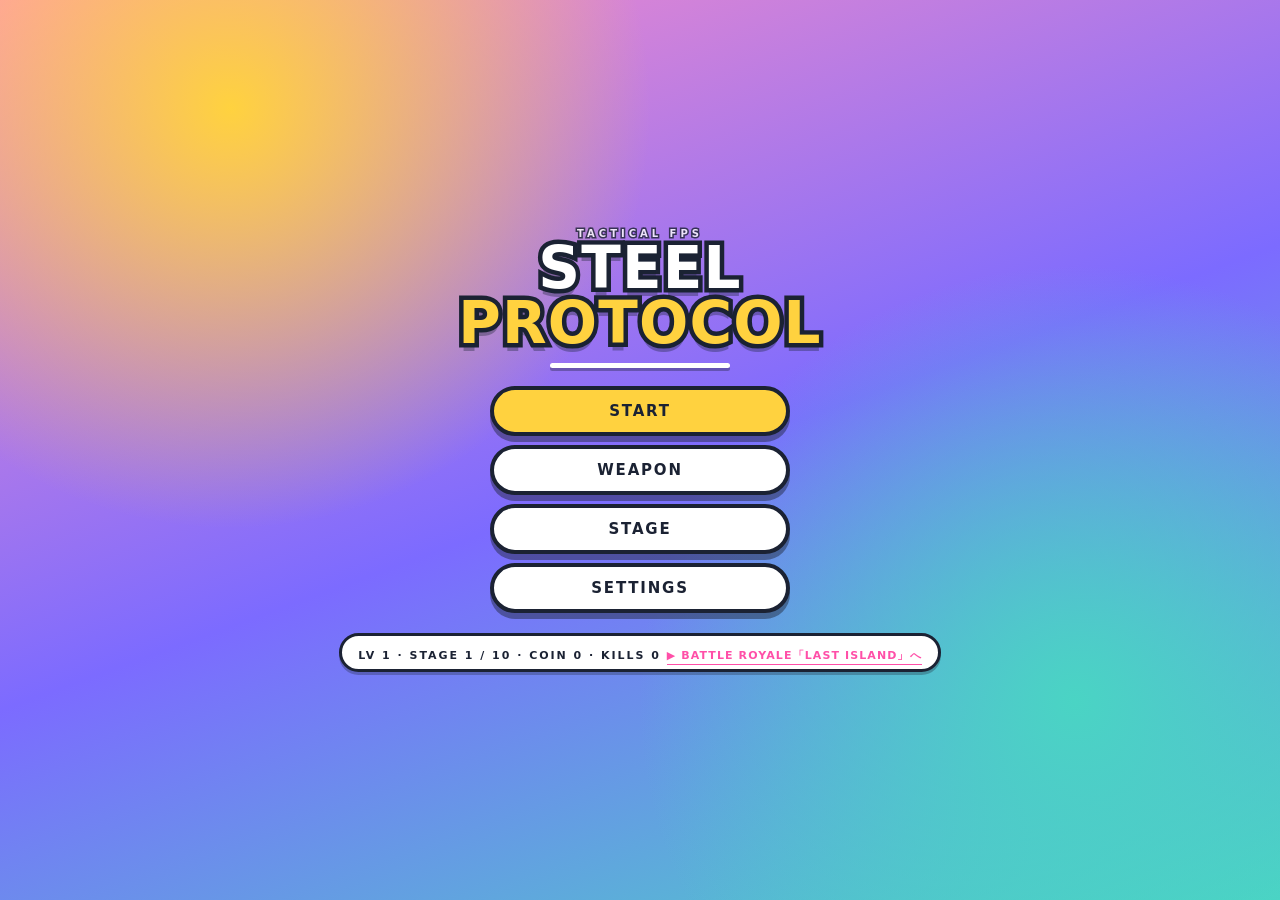
<file: index.html>
<!DOCTYPE html>
<html lang="ja">
<head>
<meta charset="utf-8">
<meta name="viewport" content="width=device-width, initial-scale=1, maximum-scale=1, user-scalable=no, viewport-fit=cover">
<meta name="theme-color" content="#05080c">
<meta name="mobile-web-app-capable" content="yes">
<meta name="apple-mobile-web-app-capable" content="yes">
<meta name="apple-mobile-web-app-status-bar-style" content="black-translucent">
<meta name="description" content="STEEL PROTOCOL - スマートフォン向け本格FPS">
<title>STEEL PROTOCOL</title>
<link rel="icon" href="data:image/svg+xml,%3Csvg xmlns='http://www.w3.org/2000/svg' viewBox='0 0 32 32'%3E%3Crect width='32' height='32' fill='%2305080c'/%3E%3Cpath d='M16 5v6M16 21v6M5 16h6M21 16h6' stroke='%2339e0ff' stroke-width='2.5'/%3E%3Ccircle cx='16' cy='16' r='2' fill='%23ff3b46'/%3E%3C/svg%3E">
<link rel="stylesheet" href="css/style.css">
<link rel="stylesheet" href="css/pop.css">
</head>
<body>
<div id="app">

  <!-- ==================== 3D VIEW ==================== -->
  <canvas id="view"></canvas>
  <div id="dmgVignette" class="vignette"></div>
  <div id="lowhpVignette" class="vignette lowhp"></div>
  <div id="flash" class="flash"></div>

  <!-- ==================== HUD ==================== -->
  <div id="hud" class="screen hidden">
    <!-- top bar -->
    <div class="hud-top">
      <div class="hud-left-top">
        <div class="hp-block">
          <div class="hp-row">
            <span class="hp-label">HP</span>
            <span id="hpText" class="hp-text">100</span>
          </div>
          <div class="hp-bar"><div id="hpFill" class="hp-fill"></div><div id="hpLag" class="hp-lag"></div></div>
          <div class="xp-row">
            <span id="lvText" class="lv">LV 1</span>
            <span class="xp-bar"><i id="xpFill"></i></span>
          </div>
        </div>
      </div>
      <div class="hud-center-top">
        <div id="stageTag" class="stage-tag">STAGE 1</div>
        <div id="objText" class="obj-text">敵を全滅させろ</div>
        <div id="objProgress" class="obj-progress">0 / 3</div>
        <div id="zonePips" class="zone-pips hidden"></div>
        <div id="bossBar" class="boss-bar hidden">
          <div class="boss-name"><span id="bossName">TITAN-01</span><span id="bossPhase" class="boss-phase">PHASE 1</span></div>
          <div class="boss-track"><i id="bossFill"></i></div>
        </div>
      </div>
      <div class="hud-right-top">
        <div id="timerText" class="timer">00:00</div>
        <button id="btnPause" class="icon-btn" aria-label="pause">❚❚</button>
      </div>
    </div>

    <!-- crosshair -->
    <div id="crosshair" class="crosshair">
      <div class="ch ch-t"></div><div class="ch ch-b"></div><div class="ch ch-l"></div><div class="ch ch-r"></div>
      <div class="ch-dot"></div>
    </div>
    <div id="hitmark" class="hitmark"><span>✕</span></div>

    <!-- damage direction indicators -->
    <div id="dirIndicators"></div>

    <!-- off-screen enemy compass -->
    <div id="compass" class="compass hidden"><div class="cmp-arrow"></div><span id="cmpDist">0m</span></div>

    <!-- buffs -->
    <div id="buffRow" class="buff-row"></div>

    <!-- combo -->
    <div id="comboBox" class="combo hidden"><span id="comboNum">2</span><small>COMBO</small><em id="comboMul">x1.1</em></div>

    <!-- charge ring -->
    <div id="chargeRing" class="charge-ring hidden"><svg viewBox="0 0 44 44"><circle class="cr-bg" cx="22" cy="22" r="19"/><circle id="crFill" class="cr-fill" cx="22" cy="22" r="19"/></svg></div>

    <!-- kill / event feed -->
    <div id="feed" class="feed"></div>
    <div id="bigMsg" class="big-msg"></div>
    <div id="tutorial" class="tutorial hidden"></div>

    <!-- ammo -->
    <div class="hud-ammo">
      <div id="wpnName" class="wpn-name">ASSAULT RIFLE</div>
      <div class="ammo-row">
        <span id="magText" class="mag">30</span><span class="slash">/</span><span id="resText" class="res">120</span>
      </div>
      <div id="reloadBar" class="reload-bar hidden"><div id="reloadFill"></div><span>RELOADING</span></div>
    </div>

    <!-- kills + coins -->
    <div class="hud-stats">
      <div class="stat"><span class="stat-ico">☠</span><span id="killText">0</span></div>
      <div class="stat"><span class="stat-ico coin">◆</span><span id="coinText">0</span></div>
    </div>

    <!-- weapon slots -->
    <div id="wpnSlots" class="wpn-slots"></div>

    <!-- ==================== TOUCH CONTROLS ==================== -->
    <div id="moveZone" class="zone move-zone">
      <div id="stickBase" class="stick-base hidden"><div id="stickKnob" class="stick-knob"></div></div>
    </div>
    <div id="lookZone" class="zone look-zone"></div>

    <button id="btnFire"   class="act-btn fire"   data-act="fire">FIRE</button>
    <button id="btnReload" class="act-btn reload" data-act="reload"><span class="ico">⟳</span><span class="lbl">RELOAD</span></button>
    <button id="btnSwitch" class="act-btn switch" data-act="switch"><span class="ico">⇄</span><span class="lbl">WEAPON</span></button>
    <button id="btnSprint" class="act-btn sprint" data-act="sprint"><span class="ico">»</span><span class="lbl">DASH</span></button>
    <button id="btnCrouch" class="act-btn crouch" data-act="crouch"><span class="ico">▼</span><span class="lbl">CROUCH</span></button>
  </div>

  <!-- ==================== TITLE ==================== -->
  <div id="titleScreen" class="screen menu">
    <div class="scanlines"></div>
    <div class="menu-inner">
      <div class="logo">
        <div class="logo-sub">TACTICAL FPS</div>
        <h1>STEEL<span>PROTOCOL</span></h1>
        <div class="logo-line"></div>
      </div>
      <div class="menu-btns">
        <button class="mbtn primary" data-nav="start">START</button>
        <button class="mbtn" data-nav="weapon">WEAPON</button>
        <button class="mbtn" data-nav="stage">STAGE</button>
        <button class="mbtn" data-nav="settings">SETTINGS</button>
      </div>
      <div class="title-foot">
        <span id="titleProgress">STAGE 1 / 5 · COIN 0</span>
        <a id="brLink" class="mode-link" href="./br/index.html">▶ BATTLE ROYALE「LAST ISLAND」へ</a>
      </div>
    </div>
  </div>

  <!-- ==================== STAGE SELECT ==================== -->
  <div id="stageScreen" class="screen menu hidden">
    <div class="scanlines"></div>
    <div class="menu-inner wide">
      <div class="panel-head"><button class="back-btn" data-nav="title">‹ BACK</button><h2>STAGE SELECT</h2><div class="coin-badge">◆ <span class="coinNum">0</span></div></div>
      <div id="stageList" class="stage-list"></div>
    </div>
  </div>

  <!-- ==================== WEAPON / UPGRADE ==================== -->
  <div id="weaponScreen" class="screen menu hidden">
    <div class="scanlines"></div>
    <div class="menu-inner wide">
      <div class="panel-head"><button class="back-btn" data-nav="title">‹ BACK</button><h2>ARMORY</h2><div class="coin-badge">◆ <span class="coinNum">0</span></div></div>
      <div class="armory">
        <div id="wpnTabs" class="wpn-tabs"></div>
        <div class="armory-body">
          <div class="wpn-detail">
            <canvas id="wpnPreview" width="260" height="120"></canvas>
            <div id="wpnTitle" class="wpn-title">ASSAULT RIFLE</div>
            <div id="wpnDesc" class="wpn-desc"></div>
            <div id="wpnStats" class="wpn-stats"></div>
            <button id="wpnAction" class="mbtn small hidden"></button>
          </div>
          <div class="upg-col">
            <div class="upg-head">WEAPON UPGRADE</div>
            <div id="wpnUpgrades" class="upg-list"></div>
            <div class="upg-head">SOLDIER UPGRADE</div>
            <div id="plrUpgrades" class="upg-list"></div>
          </div>
        </div>
      </div>
    </div>
  </div>

  <!-- ==================== SETTINGS ==================== -->
  <div id="settingsScreen" class="screen menu hidden">
    <div class="scanlines"></div>
    <div class="menu-inner">
      <div class="panel-head"><button class="back-btn" data-nav="title">‹ BACK</button><h2>SETTINGS</h2><div></div></div>
      <div class="settings-list">
        <div class="set-row"><label>ビジュアル</label><button id="setSkin" class="toggle wide-toggle">POP</button></div>
        <div class="set-row"><label>感度 (LOOK)</label><input id="setSens" type="range" min="60" max="400" step="10"><span id="setSensVal">200</span></div>
        <div class="set-row"><label>効果音</label><button id="setSfx" class="toggle" data-on="1">ON</button></div>
        <div class="set-row"><label>BGM</label><button id="setBgm" class="toggle" data-on="1">ON</button></div>
        <div class="set-row"><label>画面揺れ</label><button id="setShake" class="toggle" data-on="1">ON</button></div>
        <div class="set-row"><label>左右反転 (左利き)</label><button id="setLefty" class="toggle" data-on="0">OFF</button></div>
        <div class="set-row"><label>描画品質</label><button id="setQuality" class="toggle wide-toggle">AUTO</button></div>
        <div class="set-row"><label>エイムアシスト</label><button id="setAim" class="toggle wide-toggle">MED</button></div>
        <div class="set-row"><label>振動 (VIBRATION)</label><button id="setVib" class="toggle" data-on="1">ON</button></div>
        <div class="set-row danger"><label>セーブデータ削除</label><button id="setWipe" class="toggle danger-btn">DELETE</button></div>
      </div>
      <div class="hint">※ タップで切替。設定は自動保存されます。</div>
    </div>
  </div>

  <!-- ==================== PAUSE ==================== -->
  <div id="pauseScreen" class="screen overlay hidden">
    <div class="dialog">
      <h2>PAUSED</h2>
      <div class="dlg-btns">
        <button class="mbtn primary" data-nav="resume">RESUME</button>
        <button class="mbtn" data-nav="restart">RESTART</button>
        <button class="mbtn" data-nav="tostage">STAGE SELECT</button>
        <button class="mbtn" data-nav="title">TITLE</button>
      </div>
    </div>
  </div>

  <!-- ==================== GAME OVER ==================== -->
  <div id="overScreen" class="screen overlay hidden">
    <div class="dialog over">
      <h2 class="over-title">MISSION FAILED</h2>
      <div id="overStats" class="result-stats"></div>
      <div class="dlg-btns">
        <button class="mbtn primary" data-nav="retry">RETRY</button>
        <button class="mbtn" data-nav="tostage">STAGE SELECT</button>
        <button class="mbtn" data-nav="title">TITLE</button>
      </div>
    </div>
  </div>

  <!-- ==================== CLEAR ==================== -->
  <div id="clearScreen" class="screen overlay hidden">
    <div class="dialog clear">
      <div id="rankBadge" class="rank-badge">S</div>
      <div id="clearStars"></div>
      <h2 class="clear-title">STAGE CLEAR</h2>
      <div id="clearStats" class="result-stats"></div>
      <div id="rewardLine" class="reward-line"></div>
      <div class="dlg-btns">
        <button id="btnNextStage" class="mbtn primary" data-nav="next">NEXT STAGE ›</button>
        <button class="mbtn" data-nav="armory">WEAPON UPGRADE</button>
        <button class="mbtn" data-nav="tostage">STAGE SELECT</button>
      </div>
    </div>
  </div>

  <!-- ==================== BRIEFING ==================== -->
  <div id="briefScreen" class="screen overlay hidden">
    <div class="dialog brief">
      <div id="briefStage" class="brief-stage">STAGE 1</div>
      <h2 id="briefName">TRAINING GROUND</h2>
      <div id="briefObj" class="brief-obj"></div>
      <div id="briefEnemies" class="brief-enemies"></div>
      <button class="mbtn primary big" data-nav="deploy">DEPLOY</button>
    </div>
  </div>

  <!-- ==================== ROTATE ==================== -->
  <div id="rotate" class="rotate hidden">
    <svg class="rot-ico" viewBox="0 0 64 64" width="86" height="86" aria-hidden="true">
      <rect x="20" y="6" width="24" height="52" rx="4" fill="none" stroke="currentColor" stroke-width="3"/>
      <rect x="28" y="50" width="8" height="2.5" rx="1.2" fill="currentColor"/>
      <path d="M8 44a24 24 0 0 1 8-18" fill="none" stroke="currentColor" stroke-width="3" stroke-linecap="round"/>
      <path d="M13 25l4-1 1 5z" fill="currentColor"/>
    </svg>
    <p>横画面にしてください</p>
    <small>PLEASE ROTATE YOUR DEVICE</small>
  </div>

  <div id="loading" class="loading">LOADING…</div>
</div>

<script src="js/util.js"></script>
<script src="js/skins.js"></script>
<script src="js/haptics.js"></script>
<script src="js/audio.js"></script>
<script src="js/data.js"></script>
<script src="js/save.js"></script>
<script src="js/input.js"></script>
<script src="js/sprites.js"></script>
<script src="js/render.js"></script>
<script src="js/game.js"></script>
<script src="js/ui.js"></script>
<script src="js/main.js"></script>
</body>
</html>
</file>
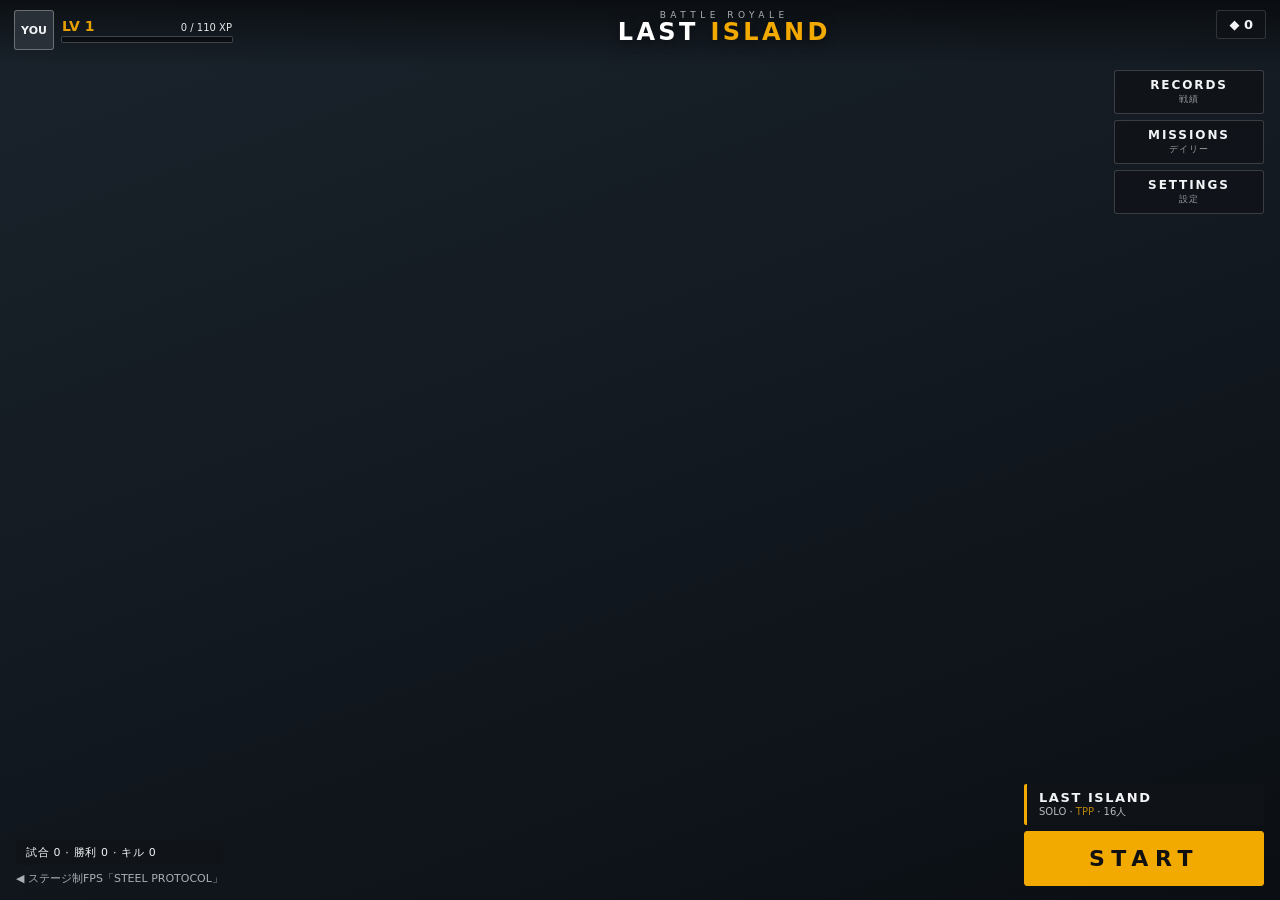
<file: br/index.html>
<!DOCTYPE html>
<html lang="ja">
<head>
<meta charset="utf-8">
<meta name="viewport" content="width=device-width, initial-scale=1, maximum-scale=1, user-scalable=no, viewport-fit=cover">
<meta name="theme-color" content="#0b0f14">
<meta name="mobile-web-app-capable" content="yes">
<meta name="apple-mobile-web-app-capable" content="yes">
<meta name="apple-mobile-web-app-status-bar-style" content="black-translucent">
<title>LAST ISLAND — Battle Royale</title>
<link rel="icon" href="data:image/svg+xml,%3Csvg xmlns='http://www.w3.org/2000/svg' viewBox='0 0 32 32'%3E%3Crect width='32' height='32' rx='6' fill='%230b0f14'/%3E%3Cpath d='M6 22l10-14 10 14z' fill='none' stroke='%23f2a900' stroke-width='2.5'/%3E%3Ccircle cx='16' cy='18' r='2.5' fill='%23f2a900'/%3E%3C/svg%3E">
<link rel="stylesheet" href="css/br.css">
</head>
<body>
<!-- アイコン（インラインSVGを <use> で使い回す） -->
<svg width="0" height="0" style="position:absolute" aria-hidden="true">
  <symbol id="i-bullet" viewBox="0 0 24 24"><path d="M9 21h6v-2H9zM9.5 18h5V9.5C14.5 6 12 3 12 3S9.5 6 9.5 9.5z" fill="currentColor"/></symbol>
  <symbol id="i-scope" viewBox="0 0 24 24"><circle cx="12" cy="12" r="7.5" fill="none" stroke="currentColor" stroke-width="1.8"/><path d="M12 2v5M12 17v5M2 12h5M17 12h5" stroke="currentColor" stroke-width="1.8"/><circle cx="12" cy="12" r="1.4" fill="currentColor"/></symbol>
  <symbol id="i-reload" viewBox="0 0 24 24"><path d="M19 12a7 7 0 1 1-2.05-4.95" fill="none" stroke="currentColor" stroke-width="2.2" stroke-linecap="round"/><path d="M20 3v6h-6z" fill="currentColor"/></symbol>
  <symbol id="i-crouch" viewBox="0 0 24 24"><circle cx="13" cy="4.5" r="2.3" fill="currentColor"/><path d="M12 8l-3 5 4 2-1 6M12 8l3 4 3 1M9 13l-3 2" fill="none" stroke="currentColor" stroke-width="2.3" stroke-linecap="round" stroke-linejoin="round"/></symbol>
  <symbol id="i-prone" viewBox="0 0 24 24"><circle cx="20" cy="13" r="2.2" fill="currentColor"/><path d="M3 17h7l4-2 4 0M9 17l-2-3" fill="none" stroke="currentColor" stroke-width="2.3" stroke-linecap="round" stroke-linejoin="round"/><path d="M2 20h20" stroke="currentColor" stroke-width="1.5" opacity=".6"/></symbol>
  <symbol id="i-run" viewBox="0 0 24 24"><circle cx="15" cy="4" r="2.2" fill="currentColor"/><path d="M13 8l-3 4 4 3-2 6M13 8l4 3 3-1M10 12l-4-1-2 3" fill="none" stroke="currentColor" stroke-width="2.2" stroke-linecap="round" stroke-linejoin="round"/></symbol>
  <symbol id="i-heal" viewBox="0 0 24 24"><rect x="3" y="6" width="18" height="14" rx="2" fill="none" stroke="currentColor" stroke-width="1.8"/><path d="M9 6V4h6v2" fill="none" stroke="currentColor" stroke-width="1.8"/><path d="M12 9v8M8 13h8" stroke="currentColor" stroke-width="2.6"/></symbol>
  <symbol id="i-frag" viewBox="0 0 24 24"><ellipse cx="11" cy="14.5" rx="6" ry="6.5" fill="currentColor"/><rect x="9" y="5" width="5" height="4" rx="1" fill="currentColor"/><path d="M14 6c3-2 5-1 6 1" fill="none" stroke="currentColor" stroke-width="1.6"/></symbol>
  <symbol id="i-bag" viewBox="0 0 24 24"><path d="M6 8a6 6 0 0 1 12 0v12a1 1 0 0 1-1 1H7a1 1 0 0 1-1-1z" fill="none" stroke="currentColor" stroke-width="1.9"/><path d="M9 3.5h6M8 13h8v5H8z" fill="none" stroke="currentColor" stroke-width="1.7"/></symbol>
  <symbol id="i-swap" viewBox="0 0 24 24"><path d="M4 8h14l-3-3M20 16H6l3 3" fill="none" stroke="currentColor" stroke-width="2.2" stroke-linecap="round" stroke-linejoin="round"/></symbol>
  <symbol id="i-eye" viewBox="0 0 24 24"><path d="M2 12s4-6.5 10-6.5S22 12 22 12s-4 6.5-10 6.5S2 12 2 12z" fill="none" stroke="currentColor" stroke-width="1.8"/><circle cx="12" cy="12" r="3" fill="currentColor"/></symbol>
  <symbol id="i-helm" viewBox="0 0 24 24"><path d="M3 15a9 8 0 0 1 18 0v2H3z" fill="currentColor"/><path d="M1.5 17h21" stroke="currentColor" stroke-width="2"/></symbol>
  <symbol id="i-vest" viewBox="0 0 24 24"><path d="M8 3l-4 3v14h6v-6h4v6h6V6l-4-3-2 4h-4z" fill="currentColor"/></symbol>
  <symbol id="i-pack" viewBox="0 0 24 24"><path d="M7 7a5 5 0 0 1 10 0v13H7z" fill="currentColor"/><rect x="9" y="12" width="6" height="4" fill="#000" opacity=".35"/></symbol>
  <symbol id="i-plane" viewBox="0 0 24 24"><path d="M21 16v-2l-8-5V3.5a1.5 1.5 0 0 0-3 0V9l-8 5v2l8-2.5V19l-2 1.5V22l3.5-1 3.5 1v-1.5L13 19v-5.5z" fill="currentColor"/></symbol>
</svg>

<div id="app">
  <canvas id="gl"></canvas>
  <canvas id="view"></canvas>
  <canvas id="ovl"></canvas>
  <div class="lens"></div>
  <div id="dmgVignette" class="vignette"></div>
  <div id="zoneVignette" class="vignette zone"></div>

  <!-- ============ 戦闘HUD ============ -->
  <div id="hud" class="screen hidden">
    <!-- 上中央: 方位計 -->
    <div class="hud-top">
      <canvas id="compass" width="360" height="40"></canvas>
    </div>

    <!-- 右上: ミニマップ / 生存数 / 安全地帯 -->
    <div class="mini-wrap">
      <canvas id="minimap" width="240" height="240"></canvas>
      <button id="btnMap" class="mini-btn" aria-label="MAP">MAP</button>
      <div id="compassNeedle" class="mini-needle"></div>
    </div>
    <div class="counts">
      <div class="cnt"><b id="aliveNum">16</b><small>生存</small></div>
      <div class="cnt"><b id="killNum">0</b><small>キル</small></div>
    </div>
    <div class="zone-box">
      <div class="zone-row"><span id="zoneLabel" class="zone-lab">PHASE 1</span><span id="zoneTimer" class="zone-timer">0:32</span></div>
      <div class="zone-track"><i id="zoneFill"></i><em id="zoneRunner"></em></div>
    </div>

    <!-- 左上: キルフィード / 取得ログ -->
    <div id="killFeed" class="kill-feed"></div>
    <div id="feed" class="feed"></div>

    <!-- 中央 -->
    <div id="crosshair" class="crosshair">
      <div class="ch ch-t"></div><div class="ch ch-b"></div><div class="ch ch-l"></div><div class="ch ch-r"></div><div class="ch-dot"></div>
    </div>
    <div id="redDot" class="red-dot hidden"></div>
    <div id="hitmark" class="hitmark"><i></i><i></i><i></i><i></i></div>
    <div id="scopeOverlay" class="scope hidden"></div>
    <div id="dirIndicators"></div>
    <div id="bigMsg" class="big-msg"></div>
    <div id="killBanner" class="kill-banner"></div>
    <div id="tutorial" class="tutorial hidden"></div>

    <!-- 拾えるもの（近い順に並べる） -->
    <div id="lootList" class="loot-list">
      <button id="lootPrompt" class="loot-prompt hidden">
        <span class="lp-ico" id="lootIco"></span><span id="lootName" class="lp-name">—</span><span class="lp-key">拾う</span>
      </button>
      <div id="lootMore"></div>
    </div>

    <!-- 下中央: 弾数 / 武器 / 体力 -->
    <div class="hud-ammo">
      <div class="ammo-row"><span id="magText" class="mag">0</span><span class="slash">|</span><span id="resText" class="res">0</span></div>
      <div id="wpnName" class="wpn-name">—</div>
      <div id="reloadBar" class="reload-bar hidden"><i id="reloadFill"></i><span>RELOADING</span></div>
      <div id="useBar" class="reload-bar use hidden"><i id="useFill"></i><span id="useLabel">USING</span></div>
    </div>
    <div id="wpnSlots" class="wpn-slots"></div>
    <div class="hud-vitals">
      <div class="gear">
        <span id="gearHelm" class="gear-pill off"><svg><use href="#i-helm"/></svg><b>—</b></span>
        <span id="gearArmor" class="gear-pill off"><svg><use href="#i-vest"/></svg><b>—</b></span>
      </div>
      <div class="bars">
        <div class="bar ap"><i id="apFill"></i></div>
        <div class="bar hp"><i id="hpFill"></i><span id="hpNum" class="vit-num">100</span></div>
      </div>
    </div>

    <!-- 操作 -->
    <div id="moveZone" class="zone-touch move-zone">
      <div class="stick-hint"></div>
      <div id="stickBase" class="stick-base hidden"><div id="stickKnob" class="stick-knob"></div></div>
    </div>
    <div id="lookZone" class="zone-touch look-zone"></div>

    <button id="btnFire" class="act-btn fire" aria-label="FIRE"><svg class="ico"><use href="#i-bullet"/></svg></button>
    <button id="btnFire2" class="act-btn fire2" aria-label="FIRE"><svg class="ico"><use href="#i-bullet"/></svg></button>
    <button id="btnAds" class="act-btn ads" aria-label="ADS"><svg class="ico"><use href="#i-scope"/></svg><span class="lbl">ADS</span></button>
    <button id="btnReload" class="act-btn reload" aria-label="RELOAD"><svg class="ico"><use href="#i-reload"/></svg></button>
    <button id="btnSwitch" class="act-btn switch" aria-label="SWAP"><svg class="ico"><use href="#i-swap"/></svg></button>
    <button id="btnSprint" class="act-btn sprint" aria-label="DASH"><svg class="ico"><use href="#i-run"/></svg></button>
    <button id="btnCrouch" class="act-btn crouch" aria-label="CROUCH"><svg class="ico"><use href="#i-crouch"/></svg></button>
    <button id="btnProne" class="act-btn prone" aria-label="PRONE"><svg class="ico"><use href="#i-prone"/></svg></button>
    <button id="btnItem" class="act-btn item" aria-label="HEAL"><svg class="ico"><use href="#i-heal"/></svg><span id="itemCnt" class="cnt-badge">0</span></button>
    <button id="btnThrow" class="act-btn throw" aria-label="FRAG"><svg class="ico"><use href="#i-frag"/></svg><span id="fragCnt" class="cnt-badge">0</span></button>
    <button id="btnBag" class="act-btn bag" aria-label="BAG"><svg class="ico"><use href="#i-bag"/></svg></button>
    <button id="btnView" class="act-btn view" aria-label="VIEW"><span id="viewLbl" class="lbl big">TPP</span></button>
  </div>

  <!-- ============ 降下（輸送機 / パラシュート） ============ -->
  <div id="dropScreen" class="screen drop hidden">
    <div class="drop-top">
      <div id="dropPhase" class="drop-phase">TRANSPORT</div>
      <div id="dropInfo" class="drop-info">降下地点を選んで DROP</div>
    </div>
    <div class="drop-alt">
      <div class="alt-meter"><i id="altFill"></i></div>
      <div class="alt-num"><span id="altNum">120</span><small>m</small></div>
    </div>
    <div class="drop-map-wrap">
      <canvas id="dropMap"></canvas>
      <div class="drop-map-hint">タップで目的地を記録</div>
    </div>
    <button id="btnDrop" class="drop-btn"><svg><use href="#i-plane"/></svg><span>DROP</span></button>
    <div id="chuteTag" class="chute-tag hidden">PARACHUTE</div>
  </div>

  <!-- ============ タクティカルマップ ============ -->
  <div id="mapScreen" class="screen overlay hidden">
    <div class="map-panel">
      <div class="map-head"><b>MAP</b><span class="hint">タップでマーカー設置</span><button id="mapClose" class="x" aria-label="閉じる">✕</button></div>
      <canvas id="bigMap"></canvas>
    </div>
  </div>

  <!-- ============ インベントリ ============ -->
  <div id="bagScreen" class="screen overlay hidden">
    <div class="bag-panel">
      <div class="map-head"><b>INVENTORY</b><button id="bagClose" class="x" aria-label="閉じる">✕</button></div>
      <div id="bagBody" class="bag-body"></div>
    </div>
  </div>

  <!-- ============ ロビー ============ -->
  <div id="lobbyScreen" class="screen menu lobby">
    <div class="lobby-bar">
      <div class="profile">
        <div class="avatar">YOU</div>
        <div class="lv-card">
          <div class="lv-row"><b id="lvNum">LV 1</b><span id="lvXp">0 / 100 XP</span></div>
          <div class="bar xp"><i id="lvFill"></i></div>
        </div>
      </div>
      <div class="brand"><div class="brand-sub">BATTLE ROYALE</div><h1>LAST <span>ISLAND</span></h1></div>
      <div id="lobbyCoins" class="coins">◆ 0</div>
    </div>
    <div class="lobby-side">
      <button class="mbtn" data-nav="stats">RECORDS<small>戦績</small></button>
      <button class="mbtn" data-nav="missions">MISSIONS<small>デイリー</small></button>
      <button class="mbtn" data-nav="settings">SETTINGS<small>設定</small></button>
    </div>
    <div class="lobby-play">
      <div class="mode-card"><b>LAST ISLAND</b><span>SOLO · <em id="lobbyView">TPP</em> · 16人</span></div>
      <button class="mbtn primary play" data-nav="play">START</button>
    </div>
    <div class="lobby-left">
      <div id="lobbyFoot" class="lobby-foot"></div>
      <a class="mode-link" href="../index.html">◀ ステージ制FPS「STEEL PROTOCOL」</a>
    </div>
  </div>

  <!-- ============ 戦績 ============ -->
  <div id="statsScreen" class="screen menu hidden">
    <div class="panel-inner">
      <div class="panel-head"><button class="back" data-nav="lobby">‹ BACK</button><h2>RECORDS</h2><div></div></div>
      <div id="statsBody" class="stats-body"></div>
    </div>
  </div>

  <!-- ============ ミッション ============ -->
  <div id="missionScreen" class="screen menu hidden">
    <div class="panel-inner">
      <div class="panel-head"><button class="back" data-nav="lobby">‹ BACK</button><h2>DAILY MISSIONS</h2><div></div></div>
      <div id="missionBody" class="mission-body"></div>
    </div>
  </div>

  <!-- ============ 設定 ============ -->
  <div id="settingsScreen" class="screen menu hidden">
    <div class="panel-inner">
      <div class="panel-head"><button class="back" data-nav="lobby">‹ BACK</button><h2>SETTINGS</h2><div></div></div>
      <div class="set-list">
        <div class="set-h">視点・操作</div>
        <div class="set-row"><label>視点モード</label><button id="setView" class="tg wide">TPP</button></div>
        <div class="set-row"><label>視点感度</label><input id="setSens" type="range" min="60" max="400" step="10"><span id="setSensVal">200</span></div>
        <div class="set-row"><label>ADS感度</label><input id="setAdsSens" type="range" min="30" max="150" step="5"><span id="setAdsSensVal">70</span></div>
        <div class="set-row"><label>エイムアシスト</label><button id="setAim" class="tg wide">MED</button></div>
        <div class="set-row"><label>ジャイロ</label><button id="setGyro" class="tg wide">OFF</button></div>
        <div class="set-row"><label>ジャイロ感度</label><input id="setGyroSens" type="range" min="20" max="200" step="10"><span id="setGyroSensVal">100</span></div>
        <div class="set-row"><label>自動拾い</label><button id="setAuto" class="tg" data-on="1">ON</button></div>
        <div class="set-row"><label>左右反転</label><button id="setLefty" class="tg" data-on="0">OFF</button></div>
        <div class="set-h">表示</div>
        <div class="set-row"><label>描画品質</label><button id="setQuality" class="tg wide">AUTO</button></div>
        <div class="set-row"><label>ボタンサイズ</label><input id="setBtn" type="range" min="80" max="130" step="5"><span id="setBtnVal">100</span></div>
        <div class="set-row"><label>ボタン透明度</label><input id="setOpacity" type="range" min="30" max="100" step="5"><span id="setOpacityVal">100</span></div>
        <div class="set-h">サウンド・その他</div>
        <div class="set-row"><label>効果音</label><button id="setSfx" class="tg" data-on="1">ON</button></div>
        <div class="set-row"><label>BGM</label><button id="setBgm" class="tg" data-on="1">ON</button></div>
        <div class="set-row"><label>振動</label><button id="setVib" class="tg" data-on="1">ON</button></div>
        <div class="set-row"><label>Botの数</label><input id="setBots" type="range" min="5" max="29" step="1"><span id="setBotsVal">15</span></div>
        <div class="set-row danger"><label>データ削除</label><button id="setWipe" class="tg danger-btn">DELETE</button></div>
      </div>
    </div>
  </div>

  <!-- ============ リザルト ============ -->
  <div id="resultScreen" class="screen overlay hidden">
    <div class="result-panel">
      <div class="result-head">
        <div id="placeBadge" class="place-badge">#1</div>
        <div>
          <h2 id="resultTitle" class="result-title">WINNER WINNER</h2>
          <div id="resultSub" class="result-sub">LAST ONE STANDING</div>
        </div>
      </div>
      <div id="resultStats" class="result-stats"></div>
      <div id="resultXp" class="result-xp"></div>
      <div class="dlg-btns">
        <button class="mbtn primary" data-nav="again">もう1試合</button>
        <button class="mbtn" data-nav="lobby">ロビーへ</button>
      </div>
    </div>
  </div>

  <div id="rotate" class="rotate hidden">
    <svg viewBox="0 0 64 64" width="86" height="86" aria-hidden="true">
      <rect x="20" y="6" width="24" height="52" rx="4" fill="none" stroke="currentColor" stroke-width="3"/>
      <path d="M8 44a24 24 0 0 1 8-18" fill="none" stroke="currentColor" stroke-width="3" stroke-linecap="round"/>
      <path d="M13 25l4-1 1 5z" fill="currentColor"/>
    </svg>
    <p>横画面にしてください</p>
  </div>
  <div id="loading" class="loading"><div class="ld-brand">LAST <b>ISLAND</b></div><div class="ld-bar"><i></i></div></div>
</div>

<script src="../js/util.js"></script>
<script src="../js/audio.js"></script>
<script src="../js/haptics.js"></script>
<script src="../js/input.js"></script>
<script src="../js/sprites.js"></script>
<script src="../js/model3d.js"></script>
<script src="../js/raster3d.js"></script>
<script src="../js/char3d.js"></script>
<script src="../js/render.js"></script>
<script src="js/brdata.js"></script>
<script src="js/worldtex.js"></script>
<script src="js/glcore.js"></script>
<script src="js/glworld.js"></script>
<script src="js/glchar.js"></script>
<script src="js/gl3d.js"></script>
<script src="js/mapgen.js"></script>
<script src="js/brsave.js"></script>
<script src="js/botai.js"></script>
<script src="js/brgame.js"></script>
<script src="js/brplayer.js"></script>
<script src="js/brui.js"></script>
<script src="js/brmain.js"></script>
</body>
</html>
</file>
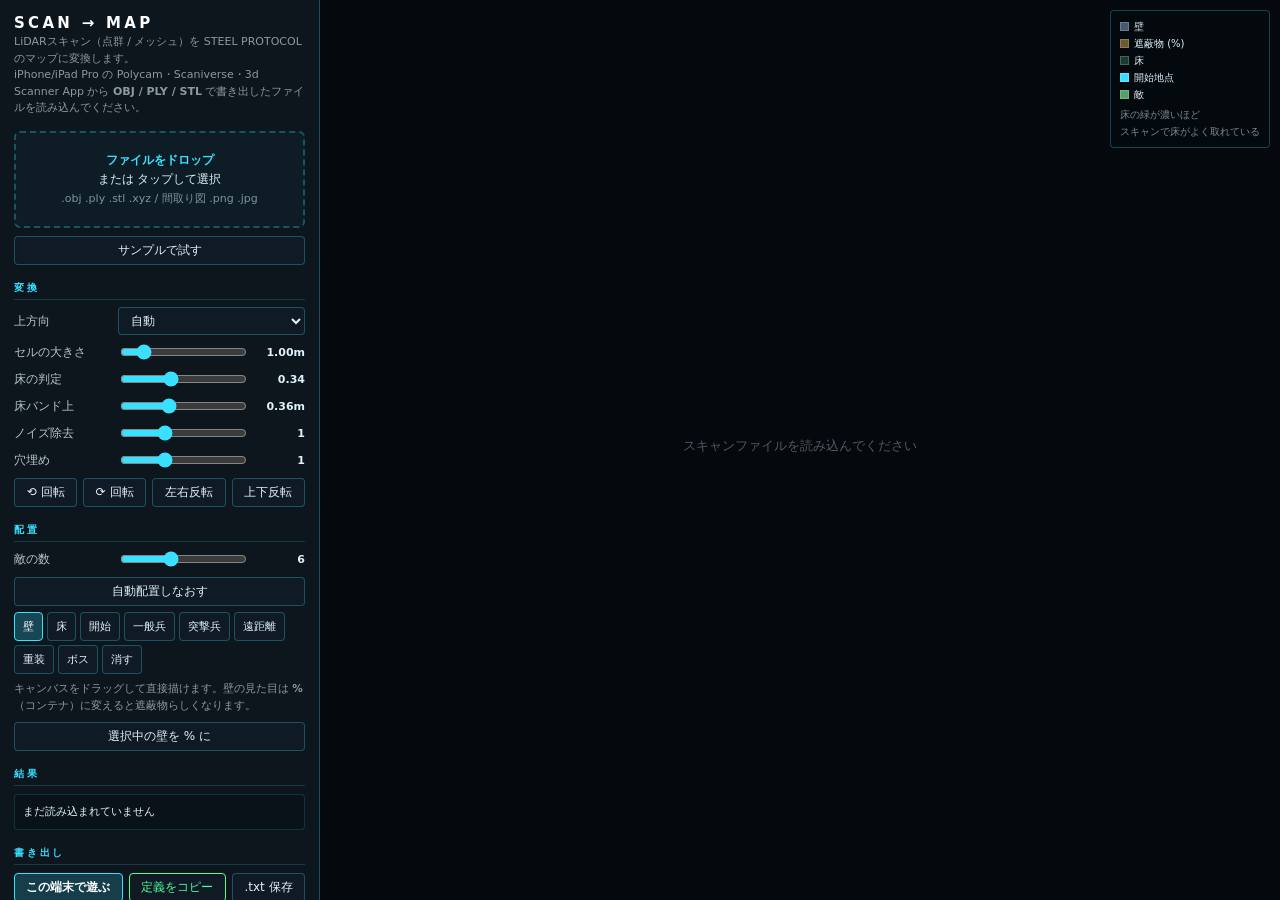
<file: tools/scan2map.html>
<!DOCTYPE html>
<html lang="ja">
<head>
<meta charset="utf-8">
<meta name="viewport" content="width=device-width, initial-scale=1, viewport-fit=cover">
<title>SCAN → MAP · STEEL PROTOCOL</title>
<link rel="icon" href="data:image/svg+xml,%3Csvg xmlns='http://www.w3.org/2000/svg' viewBox='0 0 32 32'%3E%3Crect width='32' height='32' fill='%2305080c'/%3E%3Cpath d='M6 22h20M6 22l5-12h10l5 12' stroke='%2339e0ff' stroke-width='2.4' fill='none'/%3E%3C/svg%3E">
<style>
:root{--accent:#39e0ff;--ok:#4dff9a;--warn:#ffb020;--danger:#ff3b46;--bg:#070b10;--panel:#0d151d;--line:rgba(57,224,255,.28);--txt:#dff2fb;}
*{box-sizing:border-box}
html,body{margin:0;height:100%;background:var(--bg);color:var(--txt);
  font-family:"Bahnschrift","Hiragino Sans","Noto Sans JP",system-ui,sans-serif;}
a{color:var(--accent)}
#wrap{display:grid;grid-template-columns:320px 1fr;height:100%;}
@media (max-width:820px){#wrap{grid-template-columns:1fr;grid-template-rows:auto 1fr;height:auto;min-height:100%;}}
#side{background:var(--panel);border-right:1px solid var(--line);overflow-y:auto;padding:14px;}
#main{position:relative;display:flex;flex-direction:column;min-height:0;}
h1{font-size:15px;letter-spacing:.22em;margin:0 0 2px;color:#fff}
.sub{font-size:11px;opacity:.6;margin-bottom:14px;line-height:1.5}
h2{font-size:10px;letter-spacing:.28em;color:var(--accent);margin:16px 0 7px;padding-bottom:4px;border-bottom:1px solid rgba(57,224,255,.18)}
#drop{border:2px dashed var(--line);border-radius:6px;padding:18px 12px;text-align:center;font-size:12px;cursor:pointer;
  background:rgba(57,224,255,.04);transition:.15s;line-height:1.6}
#drop.hot{background:rgba(57,224,255,.16);border-color:var(--accent)}
#drop b{color:var(--accent)}
.row{display:flex;align-items:center;gap:8px;margin:7px 0;font-size:12px}
.row label{flex:0 0 96px;opacity:.8}
.row input[type=range]{flex:1;accent-color:var(--accent);min-width:0}
.row output,.row .val{flex:0 0 48px;text-align:right;font-weight:700;font-size:11px}
select,button,input[type=number]{font-family:inherit;color:var(--txt);background:#101a24;border:1px solid var(--line);
  border-radius:4px;padding:5px 8px;font-size:12px}
button{cursor:pointer}
button:hover{background:rgba(57,224,255,.14)}
button.primary{background:rgba(57,224,255,.2);border-color:var(--accent);color:#fff;font-weight:700}
button.ok{border-color:var(--ok);color:var(--ok)}
button.danger{border-color:var(--danger);color:#ff9a9a}
button:disabled{opacity:.4;cursor:not-allowed}
.btns{display:flex;flex-wrap:wrap;gap:6px;margin-top:8px}
.btns button{flex:1 1 auto}
#tools{display:flex;flex-wrap:wrap;gap:4px;margin-top:6px}
.tool{padding:6px 8px;font-size:11px;border:1px solid var(--line);border-radius:4px;background:#101a24;cursor:pointer}
.tool.on{background:rgba(57,224,255,.25);border-color:var(--accent);color:#fff}
#stat{font-size:11px;line-height:1.7;margin-top:8px;background:#0a1219;border:1px solid rgba(57,224,255,.16);padding:8px;border-radius:4px}
#stat .k{opacity:.6}
#issues{font-size:11px;line-height:1.6;margin-top:6px}
#issues .bad{color:var(--danger)} #issues .good{color:var(--ok)}
#cv{flex:1;min-height:340px;background:#05080c;display:block;width:100%;touch-action:none;cursor:crosshair}
#legend{position:absolute;right:10px;top:10px;font-size:10px;background:rgba(5,10,16,.86);border:1px solid var(--line);
  padding:7px 9px;border-radius:4px;line-height:1.7;pointer-events:none}
.sw{display:inline-block;width:9px;height:9px;margin-right:5px;vertical-align:-1px;border:1px solid rgba(255,255,255,.2)}
#out{width:100%;height:150px;background:#05090d;color:#9fe7ff;border:1px solid var(--line);border-radius:4px;
  font-family:ui-monospace,Menlo,Consolas,monospace;font-size:10px;padding:8px;white-space:pre;overflow:auto;resize:vertical;margin-top:8px}
.note{font-size:10.5px;opacity:.6;line-height:1.6;margin-top:6px}
.busy{position:absolute;inset:0;background:rgba(5,8,12,.8);display:flex;align-items:center;justify-content:center;
  font-size:13px;letter-spacing:.2em;color:var(--accent);z-index:5}
</style>
</head>
<body>
<div id="wrap">
  <div id="side">
    <h1>SCAN → MAP</h1>
    <div class="sub">LiDARスキャン（点群 / メッシュ）を STEEL PROTOCOL のマップに変換します。<br>
      iPhone/iPad Pro の Polycam・Scaniverse・3d Scanner App から <b>OBJ / PLY / STL</b> で書き出したファイルを読み込んでください。</div>

    <div id="drop">
      <b>ファイルをドロップ</b><br>または タップして選択<br>
      <span style="opacity:.55;font-size:11px">.obj .ply .stl .xyz / 間取り図 .png .jpg</span>
      <input id="file" type="file" accept=".obj,.ply,.stl,.xyz,.pts,.asc,.txt,.csv,image/*" hidden>
    </div>
    <div class="btns"><button id="demo">サンプルで試す</button></div>

    <h2>変換</h2>
    <div class="row"><label>上方向</label>
      <select id="up" style="flex:1"><option value="">自動</option><option value="0">X</option><option value="1">Y</option><option value="2">Z</option></select>
    </div>
    <div class="row"><label>セルの大きさ</label><input id="cell" type="range" min="75" max="250" step="5"><span class="val" id="cellV">1.00m</span></div>
    <div class="row"><label>床の判定</label><input id="frac" type="range" min="5" max="80" step="1"><span class="val" id="fracV">0.34</span></div>
    <div class="row"><label>床バンド上</label><input id="fhi" type="range" min="10" max="80" step="2"><span class="val" id="fhiV">0.35m</span></div>
    <div class="row"><label>ノイズ除去</label><input id="desp" type="range" min="0" max="3" step="1"><span class="val" id="despV">1</span></div>
    <div class="row"><label>穴埋め</label><input id="fill" type="range" min="0" max="3" step="1"><span class="val" id="fillV">1</span></div>
    <div class="btns">
      <button id="rotL">⟲ 回転</button><button id="rotR">⟳ 回転</button>
      <button id="flipX">左右反転</button><button id="flipY">上下反転</button>
    </div>

    <h2>配置</h2>
    <div class="row"><label>敵の数</label><input id="ecount" type="range" min="1" max="14" step="1"><span class="val" id="ecountV">6</span></div>
    <div class="btns"><button id="auto">自動配置しなおす</button></div>
    <div id="tools">
      <span class="tool on" data-t="wall">壁</span><span class="tool" data-t="floor">床</span>
      <span class="tool" data-t="P">開始</span>
      <span class="tool" data-t="g">一般兵</span><span class="tool" data-t="r">突撃兵</span>
      <span class="tool" data-t="s">遠距離</span><span class="tool" data-t="h">重装</span><span class="tool" data-t="B">ボス</span>
      <span class="tool" data-t="erase">消す</span>
    </div>
    <div class="note">キャンバスをドラッグして直接描けます。壁の見た目は <b>%</b>（コンテナ）に変えると遮蔽物らしくなります。</div>
    <div class="btns"><button id="paintPct">選択中の壁を % に</button></div>

    <h2>結果</h2>
    <div id="stat">まだ読み込まれていません</div>
    <div id="issues"></div>

    <h2>書き出し</h2>
    <div class="btns">
      <button id="play" class="primary">この端末で遊ぶ</button>
      <button id="copy" class="ok">定義をコピー</button>
      <button id="dl">.txt 保存</button>
      <button id="rm" class="danger">登録を削除</button>
    </div>
    <textarea id="out" readonly spellcheck="false"></textarea>
    <div class="note">「この端末で遊ぶ」を押すと、同じブラウザのゲーム側 STAGE 一覧に <b>CUSTOM</b> として追加されます（本編の進行度には影響しません）。</div>
  </div>

  <div id="main">
    <canvas id="cv"></canvas>
    <div id="legend">
      <div><span class="sw" style="background:#465b70"></span>壁</div>
      <div><span class="sw" style="background:#6d5a30"></span>遮蔽物 (%)</div>
      <div><span class="sw" style="background:#1a3c30"></span>床</div>
      <div><span class="sw" style="background:#39e0ff"></span>開始地点</div>
      <div><span class="sw" style="background:#54a06d"></span>敵</div>
      <div style="opacity:.55;margin-top:3px">床の緑が濃いほど<br>スキャンで床がよく取れている</div>
    </div>
    <div id="busy" class="busy" style="display:none">処理中…</div>
  </div>
</div>

<script src="scan2map.js"></script>
<script>
(function () {
  'use strict';
  const S = window.Scan2Map;
  const $ = id => document.getElementById(id);
  const cv = $('cv'), ctx = cv.getContext('2d');

  const state = {
    cloud: null, grid: null, spawn: null, enemies: [], chars: null,
    tool: 'wall', imageMode: false, imgData: null, rotate: 0, flipX: false, flipY: false,
    fileName: ''
  };

  /* ---------- controls ---------- */
  const ctl = {
    up: $('up'), cell: $('cell'), frac: $('frac'), fhi: $('fhi'),
    desp: $('desp'), fill: $('fill'), ecount: $('ecount')
  };
  ctl.cell.value = 100; ctl.frac.value = 34; ctl.fhi.value = 35;
  ctl.desp.value = 1; ctl.fill.value = 1; ctl.ecount.value = 6;

  function syncLabels() {
    $('cellV').textContent = (ctl.cell.value / 100).toFixed(2) + 'm';
    $('fracV').textContent = (ctl.frac.value / 100).toFixed(2);
    $('fhiV').textContent = (ctl.fhi.value / 100).toFixed(2) + 'm';
    $('despV').textContent = ctl.desp.value;
    $('fillV').textContent = ctl.fill.value;
    $('ecountV').textContent = ctl.ecount.value;
  }
  Object.values(ctl).forEach(el => el.addEventListener('input', () => { syncLabels(); rebuild(); }));
  syncLabels();

  $('rotL').onclick = () => { state.rotate = (state.rotate + 270) % 360; rebuild(); };
  $('rotR').onclick = () => { state.rotate = (state.rotate + 90) % 360; rebuild(); };
  $('flipX').onclick = () => { state.flipX = !state.flipX; rebuild(); };
  $('flipY').onclick = () => { state.flipY = !state.flipY; rebuild(); };
  $('auto').onclick = () => { autoPlace(); draw(); emit(); };

  document.querySelectorAll('.tool').forEach(t => t.addEventListener('click', () => {
    document.querySelectorAll('.tool').forEach(o => o.classList.remove('on'));
    t.classList.add('on');
    state.tool = t.dataset.t;
  }));

  /* ---------- file input ---------- */
  const drop = $('drop'), fileInput = $('file');
  drop.onclick = () => fileInput.click();
  fileInput.onchange = e => { if (e.target.files[0]) readFile(e.target.files[0]); };
  ['dragenter', 'dragover'].forEach(ev => drop.addEventListener(ev, e => { e.preventDefault(); drop.classList.add('hot'); }));
  ['dragleave', 'drop'].forEach(ev => drop.addEventListener(ev, e => { e.preventDefault(); drop.classList.remove('hot'); }));
  drop.addEventListener('drop', e => { if (e.dataTransfer.files[0]) readFile(e.dataTransfer.files[0]); });
  window.addEventListener('dragover', e => e.preventDefault());
  window.addEventListener('drop', e => {
    e.preventDefault();
    if (e.dataTransfer && e.dataTransfer.files[0]) readFile(e.dataTransfer.files[0]);
  });

  function busy(on, msg) { $('busy').style.display = on ? 'flex' : 'none'; if (msg) $('busy').textContent = msg; }

  function readFile(f) {
    state.fileName = f.name;
    busy(true, '読み込み中…');
    if (/^image\//.test(f.type)) {
      const img = new Image();
      img.onload = () => {
        const c = document.createElement('canvas');
        const sc = Math.min(1, 700 / Math.max(img.width, img.height));
        c.width = Math.max(8, Math.round(img.width * sc));
        c.height = Math.max(8, Math.round(img.height * sc));
        const x = c.getContext('2d');
        x.drawImage(img, 0, 0, c.width, c.height);
        state.imageMode = true;
        state.imgData = x.getImageData(0, 0, c.width, c.height);
        state.cloud = null;
        busy(false); rebuild();
      };
      img.onerror = () => { busy(false); alert('画像を読み込めませんでした'); };
      img.src = URL.createObjectURL(f);
      return;
    }
    const r = new FileReader();
    r.onload = () => {
      try {
        state.cloud = S.parse(f.name, r.result);
        if (!state.cloud.count) throw new Error('点が見つかりません');
        if (state.cloud.faces && state.cloud.count < 40000) state.cloud = S.densify(state.cloud, 0.08);
        state.imageMode = false;
        // 密度からセルサイズを提案
        const sug = S.suggestCell(state.cloud);
        ctl.cell.value = Math.round(sug.cell * 100);
        syncLabels();
        busy(false); rebuild();
      } catch (err) { busy(false); alert('読み込みに失敗しました: ' + err.message); }
    };
    r.onerror = () => { busy(false); alert('ファイルを読めませんでした'); };
    const ext = f.name.toLowerCase().split('.').pop();
    if (ext === 'obj' || ext === 'xyz' || ext === 'pts' || ext === 'asc' || ext === 'txt' || ext === 'csv') r.readAsText(f);
    else r.readAsArrayBuffer(f);
  }

  /* ---------- demo cloud (LiDARスキャンの模擬) ---------- */
  $('demo').onclick = () => {
    busy(true, '生成中…');
    setTimeout(() => {
      const plan = [
        '####################',
        '#........#.........#',
        '#........#.........#',
        '#...##...#....##...#',
        '#...##........##...#',
        '#........#.........#',
        '####..####.....#####',
        '#..................#',
        '#...##...#....##...#',
        '#...##...#....##...#',
        '#........#.........#',
        '####################'
      ];
      const pts = [];
      let seed = 7|0;
      const rnd = () => ((seed = (seed * 1664525 + 1013904223) >>> 0) / 4294967296);
      const g2 = () => (rnd() + rnd() + rnd() - 1.5) * 2 * 0.02;
      const solid = (x, y) => x < 0 || y < 0 || x >= plan[0].length || y >= plan.length || plan[y][x] === '#';
      for (let y = 0; y < plan.length; y++) for (let x = 0; x < plan[0].length; x++) {
        if (solid(x, y)) {
          [[1, 0], [-1, 0], [0, 1], [0, -1]].forEach(d => {
            if (solid(x + d[0], y + d[1])) return;
            for (let t = 0; t <= 1; t += 0.05) for (let z = 0.02; z < 2.6; z += 0.05) {
              if (rnd() < 0.12) continue;
              const px = d[0] ? x + (d[0] > 0 ? 1 : 0) : x + t;
              const py = d[1] ? y + (d[1] > 0 ? 1 : 0) : y + t;
              pts.push(px + g2(), z + g2(), py + g2());
            }
          });
        } else {
          for (let a = 0; a < 1; a += 0.1) for (let b = 0; b < 1; b += 0.1) {
            if (rnd() < 0.12) continue;
            pts.push(x + a + g2(), g2(), y + b + g2());
            pts.push(x + a + g2(), 2.6 + g2(), y + b + g2());
          }
        }
      }
      state.cloud = { xyz: Float32Array.from(pts), count: pts.length / 3, faces: null };
      state.imageMode = false;
      state.fileName = 'demo-scan.ply';
      ctl.cell.value = 100; syncLabels();
      busy(false); rebuild();
    }, 30);
  };

  /* ---------- pipeline ---------- */
  function rebuild() {
    if (!state.cloud && !state.imageMode) return;
    busy(true, '変換中…');
    setTimeout(() => {
      try {
        let g;
        if (state.imageMode) {
          g = S.fromImageData(state.imgData, { cols: Math.round(2400 / +ctl.cell.value) });
          if (state.rotate) g = S.rotate(g, state.rotate);
          if (state.flipX) g = S.flip(g, 'x');
          if (state.flipY) g = S.flip(g, 'y');
        } else {
          g = S.gridify(state.cloud, {
            cell: +ctl.cell.value / 100,
            up: ctl.up.value === '' ? null : +ctl.up.value,
            floorFrac: +ctl.frac.value / 100,
            floorHi: +ctl.fhi.value / 100,
            rotate: state.rotate, flipX: state.flipX, flipY: state.flipY
          });
          if (g.error) throw new Error(g.error);
        }
        g = S.cleanup(g, { despeckle: +ctl.desp.value, fill: +ctl.fill.value, nooks: 1, crop: true });
        state.grid = g;
        state.chars = new Array(g.w * g.h).fill(null);
        autoPlace();
        draw(); emit();
      } catch (e) {
        alert('変換に失敗しました: ' + e.message);
      }
      busy(false);
    }, 20);
  }

  function autoPlace() {
    const g = state.grid;
    if (!g) return;
    state.spawn = S.pickSpawn(g);
    const n = +ctl.ecount.value;
    // 合計がちょうど n になるように内訳を決める
    const grunt = Math.max(1, Math.round(n * 0.5));
    const rusher = Math.min(n - grunt, Math.round(n * 0.2));
    const shooter = Math.min(n - grunt - rusher, Math.round(n * 0.2));
    const mix = { grunt, rusher, shooter, heavy: Math.max(0, n - grunt - rusher - shooter) };
    state.enemies = state.spawn ? S.placeEnemies(g, state.spawn, mix, 1234) : [];
  }

  /* ---------- draw ---------- */
  const CH2NAME = { g: '一般兵', r: '突撃兵', s: '遠距離兵', h: '重装兵', B: 'ボス' };
  const ECOLOR = { g: '#54a06d', r: '#b8484a', s: '#4179ad', h: '#a2842c', B: '#a06bd0' };
  const T2CH = { g: 'g', r: 'r', s: 's', h: 'h', B: 'B' };
  const NAME2CH = { grunt: 'g', rusher: 'r', shooter: 's', heavy: 'h', boss: 'B' };

  let view = { s: 1, ox: 0, oy: 0 };

  function fit() {
    const g = state.grid;
    const r = cv.getBoundingClientRect();
    cv.width = Math.max(200, Math.floor(r.width * devicePixelRatio));
    cv.height = Math.max(200, Math.floor(r.height * devicePixelRatio));
    if (!g) return;
    const pad = 20 * devicePixelRatio;
    view.s = Math.max(4, Math.min((cv.width - pad * 2) / g.w, (cv.height - pad * 2) / g.h));
    view.ox = (cv.width - g.w * view.s) / 2;
    view.oy = (cv.height - g.h * view.s) / 2;
  }

  function draw() {
    fit();
    const g = state.grid;
    ctx.fillStyle = '#05080c';
    ctx.fillRect(0, 0, cv.width, cv.height);
    if (!g) {
      ctx.fillStyle = 'rgba(223,242,251,.35)';
      ctx.font = (13 * devicePixelRatio) + 'px sans-serif';
      ctx.textAlign = 'center';
      ctx.fillText('スキャンファイルを読み込んでください', cv.width / 2, cv.height / 2);
      return;
    }
    const s = view.s;
    for (let y = 0; y < g.h; y++) for (let x = 0; x < g.w; x++) {
      const i = y * g.w + x;
      const px = view.ox + x * s, py = view.oy + y * s;
      if (g.grid[i]) {
        // 壁は常に明るいスレート。床より確実に明るくして構造が一目で分かるようにする
        ctx.fillStyle = state.chars[i] === '%' ? '#6d5a30' : '#465b70';
        ctx.fillRect(px, py, s + 0.6, s + 0.6);
        ctx.fillStyle = 'rgba(255,255,255,.08)';
        ctx.fillRect(px, py, s + 0.6, Math.max(1, s * 0.12));
      } else {
        // 床は暗い一定色。床の検出量は控えめな緑の重ねで示すだけにする
        ctx.fillStyle = '#0d161d';
        ctx.fillRect(px, py, s + 0.6, s + 0.6);
        const c = g.cover ? Math.min(1, g.cover[i]) : 0.6;
        ctx.fillStyle = 'rgba(60,200,140,' + (0.10 + c * 0.26).toFixed(3) + ')';
        ctx.fillRect(px, py, s + 0.6, s + 0.6);
      }
    }
    // grid lines
    if (s > 9) {
      ctx.strokeStyle = 'rgba(0,0,0,.28)';
      ctx.lineWidth = 1;
      ctx.beginPath();
      for (let x = 0; x <= g.w; x++) { ctx.moveTo(view.ox + x * s, view.oy); ctx.lineTo(view.ox + x * s, view.oy + g.h * s); }
      for (let y = 0; y <= g.h; y++) { ctx.moveTo(view.ox, view.oy + y * s); ctx.lineTo(view.ox + g.w * s, view.oy + y * s); }
      ctx.stroke();
    }
    // spawn
    if (state.spawn) {
      ctx.fillStyle = '#39e0ff';
      ctx.beginPath();
      ctx.arc(view.ox + (state.spawn.x + .5) * s, view.oy + (state.spawn.y + .5) * s, s * .34, 0, 7);
      ctx.fill();
      ctx.fillStyle = '#05080c';
      ctx.font = 'bold ' + (s * .42) + 'px sans-serif';
      ctx.textAlign = 'center'; ctx.textBaseline = 'middle';
      ctx.fillText('P', view.ox + (state.spawn.x + .5) * s, view.oy + (state.spawn.y + .55) * s);
    }
    // enemies
    state.enemies.forEach(e => {
      const ch = NAME2CH[e.t] || e.t;
      ctx.fillStyle = ECOLOR[ch] || '#54a06d';
      ctx.beginPath();
      ctx.arc(view.ox + (e.x + .5) * s, view.oy + (e.y + .5) * s, s * (ch === 'B' ? .42 : .3), 0, 7);
      ctx.fill();
      ctx.fillStyle = '#05080c';
      ctx.font = 'bold ' + (s * .38) + 'px sans-serif';
      ctx.textAlign = 'center'; ctx.textBaseline = 'middle';
      ctx.fillText(ch.toUpperCase(), view.ox + (e.x + .5) * s, view.oy + (e.y + .55) * s);
    });
  }
  window.addEventListener('resize', () => { draw(); });

  /* ---------- painting ---------- */
  let painting = false;
  function cellAt(ev) {
    const r = cv.getBoundingClientRect();
    const x = Math.floor(((ev.clientX - r.left) * devicePixelRatio - view.ox) / view.s);
    const y = Math.floor(((ev.clientY - r.top) * devicePixelRatio - view.oy) / view.s);
    const g = state.grid;
    if (!g || x < 0 || y < 0 || x >= g.w || y >= g.h) return null;
    return { x, y, i: y * g.w + x };
  }
  function apply(c) {
    const g = state.grid;
    if (!c || !g) return;
    const border = c.x === 0 || c.y === 0 || c.x === g.w - 1 || c.y === g.h - 1;
    const t = state.tool;
    if (t === 'wall') { if (!border) { g.grid[c.i] = 1; removeAt(c); } else g.grid[c.i] = 1; }
    else if (t === 'floor') { if (!border) g.grid[c.i] = 0; }
    else if (t === 'erase') { removeAt(c); }
    else if (t === 'P') { if (!g.grid[c.i]) { removeAt(c); state.spawn = { x: c.x, y: c.y }; } }
    else if (T2CH[t]) {
      if (!g.grid[c.i]) {
        removeAt(c);
        const NAME = { g: 'grunt', r: 'rusher', s: 'shooter', h: 'heavy', B: 'boss' };
        state.enemies.push({ t: NAME[t], x: c.x, y: c.y });
      }
    }
    draw(); emit();
  }
  function removeAt(c) {
    state.enemies = state.enemies.filter(e => !(e.x === c.x && e.y === c.y));
    if (state.spawn && state.spawn.x === c.x && state.spawn.y === c.y) state.spawn = null;
  }
  cv.addEventListener('pointerdown', e => { e.preventDefault(); painting = true; cv.setPointerCapture(e.pointerId); apply(cellAt(e)); });
  cv.addEventListener('pointermove', e => { if (painting) apply(cellAt(e)); });
  ['pointerup', 'pointercancel'].forEach(ev => cv.addEventListener(ev, () => { painting = false; }));

  $('paintPct').onclick = () => {
    const g = state.grid;
    if (!g) return;
    // 空間に面した「島」の壁だけコンテナ表現にする（外周は通常の壁のまま）
    for (let y = 1; y < g.h - 1; y++) for (let x = 1; x < g.w - 1; x++) {
      const i = y * g.w + x;
      if (!g.grid[i]) continue;
      let open = 0;
      [[1, 0], [-1, 0], [0, 1], [0, -1]].forEach(d => { if (!g.grid[(y + d[1]) * g.w + (x + d[0])]) open++; });
      state.chars[i] = open >= 3 ? '%' : state.chars[i];
    }
    draw(); emit();
  };

  /* ---------- output ---------- */
  function rows() {
    const g = state.grid;
    if (!g) return null;
    const chars = state.chars.map(c => c || null);
    return S.toMapRows(g, state.spawn, state.enemies.map(e => ({ t: e.t, x: e.x, y: e.y })), chars);
  }

  let lastRows = null;
  function emit() {
    const g = state.grid;
    if (!g) return;
    const r = rows();
    lastRows = r;
    const v = S.validate(r);
    const meters = (g.cell || 1);
    $('stat').innerHTML =
      '<span class="k">サイズ</span> ' + g.w + ' × ' + g.h + ' セル' +
      (g.cell ? ' <span class="k">(1セル ' + meters.toFixed(2) + 'm → 実寸 約 ' + (g.w * meters).toFixed(1) + ' × ' + (g.h * meters).toFixed(1) + 'm)</span>' : '') + '<br>' +
      '<span class="k">歩ける面積</span> ' + (g.freeCells || v.reachable) + ' セル　' +
      '<span class="k">敵</span> ' + v.enemies + ' 体<br>' +
      (state.cloud ? '<span class="k">点群</span> ' + state.cloud.count.toLocaleString() + ' 点　' +
        '<span class="k">床の傾き</span> ' + (g.plane ? g.plane.tiltDeg.toFixed(1) + '°' : '-') : '<span class="k">入力</span> 画像');
    $('issues').innerHTML = v.ok
      ? '<span class="good">✓ そのまま遊べる形式です</span>'
      : v.problems.slice(0, 5).map(p => '<span class="bad">✗ ' + p + '</span>').join('<br>');
    $('out').value = S.toStageSource(r, { name: 'SCANNED SITE', jp: (state.fileName || 'scan').replace(/\.[^.]+$/, '') });
    $('play').disabled = !v.ok;
  }

  $('copy').onclick = () => {
    const t = $('out');
    t.select();
    navigator.clipboard ? navigator.clipboard.writeText(t.value).then(() => flash($('copy'), 'コピーしました')) : document.execCommand('copy');
  };
  $('dl').onclick = () => {
    const blob = new Blob([$('out').value], { type: 'text/plain' });
    const a = document.createElement('a');
    a.href = URL.createObjectURL(blob);
    a.download = 'scanned-stage.txt';
    a.click();
  };
  $('play').onclick = () => {
    if (!lastRows) return;
    const payload = {
      map: lastRows,
      name: 'SCANNED SITE',
      jp: (state.fileName || 'scan').replace(/\.[^.]+$/, '').slice(0, 24)
    };
    try {
      localStorage.setItem('steel_protocol_custom_stage', JSON.stringify(payload));
      flash($('play'), 'ゲームに登録しました');
      setTimeout(() => { location.href = '../index.html'; }, 700);
    } catch (e) { alert('保存できませんでした: ' + e.message); }
  };
  $('rm').onclick = () => {
    try { localStorage.removeItem('steel_protocol_custom_stage'); flash($('rm'), '削除しました'); } catch (e) { }
  };
  function flash(btn, msg) {
    const old = btn.textContent;
    btn.textContent = msg;
    setTimeout(() => btn.textContent = old, 1200);
  }

  draw();
  window.__scan2map = { state, rebuild, emit, rows: () => lastRows };
})();
</script>
</body>
</html>
</file>
<file: css/style.css>
/* ===== STEEL PROTOCOL — mobile FPS UI ===== */
:root{
  --accent:#39e0ff;
  --accent2:#ffb020;
  --danger:#ff3b46;
  --ok:#4dff9a;
  --bg:#05080c;
  --panel:rgba(8,16,24,.86);
  --line:rgba(57,224,255,.35);
  --txt:#dff2fb;
  --safe-l:env(safe-area-inset-left,0px);
  --safe-r:env(safe-area-inset-right,0px);
  --safe-b:env(safe-area-inset-bottom,0px);
  --safe-t:env(safe-area-inset-top,0px);
}
*{box-sizing:border-box;-webkit-tap-highlight-color:transparent;}
html,body{margin:0;padding:0;height:100%;overflow:hidden;background:var(--bg);}
body{
  font-family:"Bahnschrift","DIN Alternate","Roboto Condensed",Impact,"Hiragino Sans","Noto Sans JP",system-ui,sans-serif;
  color:var(--txt);
  user-select:none;-webkit-user-select:none;touch-action:none;overscroll-behavior:none;
}
#app{position:fixed;inset:0;overflow:hidden;background:#000;}
canvas#view{position:absolute;inset:0;width:100%;height:100%;display:block;image-rendering:auto;background:#0a0f16;}
.hidden{display:none !important;}
.screen{position:absolute;inset:0;}
button{font-family:inherit;color:inherit;border:none;background:none;cursor:pointer;}

/* ---------- vignettes / flash ---------- */
.vignette{position:absolute;inset:0;pointer-events:none;opacity:0;z-index:30;
  background:radial-gradient(ellipse at center,transparent 42%,rgba(200,0,10,.30) 74%,rgba(150,0,0,.85) 100%);
  transition:opacity .18s ease-out;}
.vignette.lowhp{background:radial-gradient(ellipse at center,transparent 38%,rgba(255,0,20,.22) 70%,rgba(120,0,0,.7) 100%);
  animation:pulse 1.3s ease-in-out infinite;transition:none;}
@keyframes pulse{0%,100%{opacity:.25}50%{opacity:.62}}
.flash{position:absolute;inset:0;pointer-events:none;opacity:0;background:#fff;z-index:31;}

/* ---------- HUD ---------- */
#hud{z-index:20;pointer-events:none;}
#hud button,#hud .zone{pointer-events:auto;}
.hud-top{position:absolute;top:calc(6px + var(--safe-t));left:calc(10px + var(--safe-l));right:calc(10px + var(--safe-r));
  display:flex;justify-content:space-between;align-items:flex-start;gap:8px;z-index:25;}
.hp-block{min-width:150px;}
.hp-row{display:flex;align-items:baseline;gap:6px;}
.hp-label{font-size:11px;letter-spacing:.18em;color:var(--accent);opacity:.9;}
.hp-text{font-size:20px;font-weight:700;line-height:1;text-shadow:0 0 8px rgba(0,0,0,.9);}
.hp-bar{position:relative;width:170px;max-width:38vw;height:9px;margin-top:3px;background:rgba(0,0,0,.55);
  border:1px solid rgba(255,255,255,.22);overflow:hidden;}
.hp-fill{position:absolute;inset:0;width:100%;background:linear-gradient(90deg,#2fe08a,#7dffb9);transition:width .12s linear;z-index:2;}
.hp-lag{position:absolute;inset:0;width:100%;background:#ff5c4d;opacity:.75;transition:width .5s ease .18s;z-index:1;}
.hp-fill.low{background:linear-gradient(90deg,#ff3b46,#ff8a5c);}
.hud-center-top{text-align:center;flex:1;}
.stage-tag{font-size:10px;letter-spacing:.28em;color:var(--accent);opacity:.85;}
.obj-text{font-size:13px;font-weight:700;text-shadow:0 1px 4px #000;}
.obj-progress{font-size:12px;color:var(--accent2);font-weight:700;}
.hud-right-top{display:flex;align-items:center;gap:8px;}
.timer{font-size:13px;opacity:.85;letter-spacing:.06em;}
.icon-btn{width:38px;height:32px;border:1px solid var(--line);background:var(--panel);color:var(--txt);font-size:12px;border-radius:5px;}

/* level / xp */
.xp-row{display:flex;align-items:center;gap:5px;margin-top:3px;}
.lv{font-size:10px;font-weight:700;letter-spacing:.1em;color:var(--accent2);}
.xp-bar{position:relative;flex:1;max-width:118px;height:4px;background:rgba(0,0,0,.55);
  border:1px solid rgba(255,255,255,.2);overflow:hidden;}
.xp-bar i{position:absolute;left:0;top:0;bottom:0;width:0;background:linear-gradient(90deg,#ffb020,#ffe08f);transition:width .2s;}

/* boss hp */
.boss-bar{margin:4px auto 0;width:min(360px,64vw);}
.boss-name{display:flex;justify-content:space-between;font-size:10px;letter-spacing:.12em;color:#ff8fa8;}
.boss-phase{color:var(--accent2);}
.boss-track{position:relative;height:9px;margin-top:2px;background:rgba(0,0,0,.6);
  border:1px solid rgba(255,80,110,.6);overflow:hidden;}
.boss-track i{position:absolute;left:0;top:0;bottom:0;width:100%;
  background:linear-gradient(90deg,#ff3b5c,#ff8fa8);transition:width .15s linear;}

/* capture pips */
.zone-pips{display:flex;gap:4px;justify-content:center;margin-top:3px;}
.zone-pips span{position:relative;width:34px;height:5px;background:rgba(0,0,0,.55);
  border:1px solid rgba(255,255,255,.25);overflow:hidden;}
.zone-pips span i{position:absolute;inset:0;width:0;background:var(--accent2);}
.zone-pips span.done i{width:100% !important;background:var(--ok);}

/* buffs */
.buff-row{position:absolute;left:calc(12px + var(--safe-l));top:calc(98px + var(--safe-t));
  display:flex;gap:5px;z-index:21;}
.buff{display:flex;align-items:center;gap:3px;padding:2px 7px;font-size:10px;font-weight:700;
  background:rgba(4,12,20,.75);border:1px solid var(--line);border-radius:3px;}
.buff.power{color:#ff8fa8;border-color:rgba(255,95,122,.7);}
.buff.shield{color:#a8c8ff;border-color:rgba(138,180,255,.7);}
.buff.haste{color:#ffd23f;border-color:rgba(255,210,63,.7);}

/* combo */
.combo{position:absolute;right:calc(14px + var(--safe-r));top:34%;text-align:right;z-index:22;pointer-events:none;}
.combo span{display:block;font-size:30px;font-weight:800;line-height:.9;color:var(--accent2);
  text-shadow:0 2px 6px #000;}
.combo small{font-size:9px;letter-spacing:.24em;opacity:.8;}
.combo em{display:block;font-style:normal;font-size:13px;font-weight:800;color:#fff;}
.combo.bump{animation:combobump .22s ease-out;}
@keyframes combobump{0%{transform:scale(1.35)}100%{transform:scale(1)}}

/* charge */
.charge-ring{position:absolute;left:50%;top:50%;width:60px;height:60px;margin:-30px 0 0 -30px;z-index:23;
  pointer-events:none;}
.charge-ring svg{width:100%;height:100%;transform:rotate(-90deg);}
.cr-bg{fill:none;stroke:rgba(0,0,0,.5);stroke-width:3;}
.cr-fill{fill:none;stroke:var(--accent2);stroke-width:3;stroke-linecap:round;
  stroke-dasharray:119.4;stroke-dashoffset:119.4;transition:stroke-dashoffset .05s linear;}
.charge-ring.full .cr-fill{stroke:#fff;}

/* crosshair */
.crosshair{position:absolute;left:50%;top:50%;width:44px;height:44px;margin:-22px 0 0 -22px;z-index:22;pointer-events:none;
  transition:transform .08s ease-out;}
.ch{position:absolute;background:rgba(255,255,255,.92);box-shadow:0 0 3px rgba(0,0,0,.9);}
.ch-t{left:50%;top:2px;width:2px;height:9px;margin-left:-1px;}
.ch-b{left:50%;bottom:2px;width:2px;height:9px;margin-left:-1px;}
.ch-l{top:50%;left:2px;height:2px;width:9px;margin-top:-1px;}
.ch-r{top:50%;right:2px;height:2px;width:9px;margin-top:-1px;}
.ch-dot{position:absolute;left:50%;top:50%;width:2px;height:2px;margin:-1px 0 0 -1px;background:rgba(255,255,255,.75);}
.crosshair.enemy .ch{background:var(--danger);}
.hitmark{position:absolute;left:50%;top:50%;transform:translate(-50%,-50%) scale(.6);opacity:0;z-index:23;
  color:#fff;font-size:26px;font-weight:700;text-shadow:0 0 6px #000;pointer-events:none;}
.hitmark.show{animation:hm .22s ease-out;}
.hitmark.crit{color:#ffd24a;}
@keyframes hm{0%{opacity:1;transform:translate(-50%,-50%) scale(.55)}100%{opacity:0;transform:translate(-50%,-50%) scale(1.25)}}

/* direction indicators */
#dirIndicators{position:absolute;left:50%;top:50%;width:0;height:0;z-index:24;}
.dir-ind{position:absolute;left:-14px;top:-125px;width:28px;height:52px;
  background:linear-gradient(180deg,rgba(255,40,50,.92),rgba(255,40,50,0));
  clip-path:polygon(50% 0,100% 100%,0 100%);transform-origin:50% 125px;opacity:.9;}

/* off-screen enemy compass */
.compass{position:absolute;left:50%;top:50%;width:0;height:0;z-index:23;pointer-events:none;}
.compass .cmp-arrow{position:absolute;left:-11px;top:-96px;width:22px;height:20px;
  background:var(--danger);clip-path:polygon(50% 0,100% 100%,0 100%);transform-origin:50% 96px;
  filter:drop-shadow(0 0 5px rgba(255,59,70,.85));opacity:.92;}
.compass span{position:absolute;left:-24px;top:-74px;width:48px;text-align:center;font-size:10px;font-weight:700;
  color:#ffb4b8;text-shadow:0 1px 3px #000;}

/* feed */
.feed{position:absolute;right:calc(12px + var(--safe-r));top:44%;width:190px;text-align:right;z-index:21;}
.feed div{font-size:12px;margin-bottom:3px;text-shadow:0 1px 3px #000;animation:fadeUp .3s;}
.feed .kill{color:var(--accent2);} .feed .coin{color:#ffd24a;} .feed .warn{color:var(--danger);}
@keyframes fadeUp{from{opacity:0;transform:translateY(6px)}to{opacity:1;transform:none}}
.big-msg{position:absolute;left:0;right:0;top:24%;text-align:center;font-size:30px;font-weight:800;letter-spacing:.14em;
  color:#fff;text-shadow:0 0 16px rgba(57,224,255,.8),0 2px 6px #000;opacity:0;z-index:25;pointer-events:none;}
.big-msg.show{animation:bigmsg 1.7s ease-out;}
@keyframes bigmsg{0%{opacity:0;transform:scale(1.35)}18%{opacity:1;transform:scale(1)}75%{opacity:1}100%{opacity:0}}
.tutorial{position:absolute;left:50%;bottom:26%;transform:translateX(-50%);max-width:74%;
  background:rgba(4,14,22,.9);border:1px solid var(--line);border-left:3px solid var(--accent);
  padding:8px 14px;font-size:13px;line-height:1.5;z-index:26;text-align:center;border-radius:4px;}

/* ammo */
.hud-ammo{position:absolute;right:calc(252px + var(--safe-r));bottom:calc(20px + var(--safe-b));text-align:right;z-index:21;}
.wpn-name{font-size:11px;letter-spacing:.16em;color:var(--accent);opacity:.9;}
.ammo-row{display:flex;align-items:baseline;justify-content:flex-end;gap:3px;text-shadow:0 2px 6px #000;}
.mag{font-size:32px;font-weight:800;line-height:.95;}
.mag.empty{color:var(--danger);animation:blink .5s infinite;}
@keyframes blink{50%{opacity:.35}}
.slash{font-size:17px;opacity:.55;}
.res{font-size:17px;opacity:.8;}
.reload-bar{position:relative;width:118px;margin-left:auto;height:14px;margin-top:4px;background:rgba(0,0,0,.6);border:1px solid var(--line);overflow:hidden;}
.reload-bar div{position:absolute;inset:0;width:0;background:linear-gradient(90deg,#1e7ea0,var(--accent));}
.reload-bar span{position:absolute;inset:0;font-size:9px;letter-spacing:.14em;line-height:12px;text-align:center;}

/* stats */
.hud-stats{position:absolute;left:calc(12px + var(--safe-l));top:calc(68px + var(--safe-t));z-index:21;display:flex;gap:12px;}
.stat{display:flex;align-items:center;gap:4px;font-size:14px;font-weight:700;text-shadow:0 1px 3px #000;}
.stat-ico{font-size:12px;opacity:.85;} .stat-ico.coin{color:#ffd24a;}

/* weapon slots */
.wpn-slots{position:absolute;right:calc(14px + var(--safe-r));top:calc(88px + var(--safe-t));display:flex;flex-direction:column;gap:5px;z-index:21;}
.wslot{pointer-events:auto;display:flex;align-items:center;gap:6px;padding:3px 8px;font-size:11px;letter-spacing:.08em;
  background:rgba(4,12,20,.65);border:1px solid rgba(255,255,255,.14);color:rgba(220,240,250,.6);border-radius:3px;min-width:92px;}
.wslot .num{font-size:10px;opacity:.6;}
.wslot.active{border-color:var(--accent);color:#fff;background:rgba(10,40,58,.85);box-shadow:0 0 8px rgba(57,224,255,.35);}

/* ---------- touch zones ---------- */
.zone{position:absolute;top:44px;bottom:0;z-index:15;}
.move-zone{left:0;width:46%;}
.look-zone{right:0;width:54%;}
.stick-base{position:absolute;width:118px;height:118px;margin:-59px 0 0 -59px;border-radius:50%;
  border:2px solid rgba(57,224,255,.45);background:rgba(4,18,28,.34);pointer-events:none;}
.stick-knob{position:absolute;left:50%;top:50%;width:50px;height:50px;margin:-25px 0 0 -25px;border-radius:50%;
  background:rgba(57,224,255,.34);border:2px solid rgba(57,224,255,.8);box-shadow:0 0 12px rgba(57,224,255,.4);}

/* ---------- action buttons ---------- */
.act-btn{position:absolute;z-index:18;border-radius:50%;display:flex;flex-direction:column;align-items:center;justify-content:center;
  background:rgba(6,20,30,.5);border:2px solid rgba(57,224,255,.5);color:#eaf8ff;
  font-weight:700;letter-spacing:.06em;backdrop-filter:blur(2px);-webkit-backdrop-filter:blur(2px);}
.act-btn .ico{font-size:19px;line-height:1;}
.act-btn .lbl{font-size:8px;opacity:.8;margin-top:2px;letter-spacing:.1em;}
.act-btn.pressed{background:rgba(57,224,255,.34);transform:scale(.94);}
.act-btn.fire{right:calc(16px + var(--safe-r));bottom:calc(16px + var(--safe-b));width:92px;height:92px;font-size:15px;
  border-color:rgba(255,80,80,.75);background:rgba(60,8,12,.45);color:#ffd9d9;}
.act-btn.fire.pressed{background:rgba(255,60,60,.4);}
.act-btn.sprint{right:calc(118px + var(--safe-r));bottom:calc(18px + var(--safe-b));width:58px;height:58px;}
.act-btn.reload{right:calc(118px + var(--safe-r));bottom:calc(86px + var(--safe-b));width:58px;height:58px;}
.act-btn.reload.need{animation:needrl .7s infinite;border-color:var(--accent2);}
@keyframes needrl{50%{box-shadow:0 0 14px var(--accent2);background:rgba(255,176,32,.28)}}
.act-btn.switch{right:calc(22px + var(--safe-r));bottom:calc(118px + var(--safe-b));width:58px;height:58px;}
.act-btn.crouch{right:calc(184px + var(--safe-r));bottom:calc(18px + var(--safe-b));width:58px;height:58px;}
.act-btn.toggled{background:rgba(57,224,255,.3);border-color:#fff;}
body.lefty .act-btn.fire{left:calc(16px + var(--safe-l));right:auto;}
body.lefty .act-btn.sprint{left:calc(118px + var(--safe-l));right:auto;}
body.lefty .act-btn.reload{left:calc(118px + var(--safe-l));right:auto;}
body.lefty .act-btn.switch{left:calc(22px + var(--safe-l));right:auto;}
body.lefty .act-btn.crouch{left:calc(184px + var(--safe-l));right:auto;}
body.lefty .move-zone{left:auto;right:0;}
body.lefty .look-zone{right:auto;left:0;}
body.lefty .hud-ammo{left:calc(252px + var(--safe-l));right:auto;text-align:left;}
body.lefty .ammo-row{justify-content:flex-start;}

/* ---------- MENUS ---------- */
.menu{z-index:40;background:
  radial-gradient(ellipse at 50% -10%,rgba(57,224,255,.14),transparent 62%),
  linear-gradient(160deg,#050b12 0%,#08131d 45%,#04080d 100%);
  overflow-y:auto;overflow-x:hidden;-webkit-overflow-scrolling:touch;}
.scanlines{position:absolute;inset:0;pointer-events:none;opacity:.22;
  background:repeating-linear-gradient(180deg,rgba(255,255,255,.06) 0 1px,transparent 1px 3px);}
.menu-inner{position:relative;min-height:100%;display:flex;flex-direction:column;align-items:center;justify-content:center;
  padding:calc(14px + var(--safe-t)) calc(16px + var(--safe-r)) calc(14px + var(--safe-b)) calc(16px + var(--safe-l));}
.menu-inner.wide{justify-content:flex-start;align-items:stretch;}
.logo{text-align:center;margin-bottom:18px;}
.logo-sub{font-size:10px;letter-spacing:.55em;color:var(--accent);opacity:.8;margin-bottom:2px;}
.logo h1{margin:0;font-size:clamp(30px,8.4vw,58px);letter-spacing:.09em;line-height:.95;font-weight:800;
  color:#fff;text-shadow:0 0 22px rgba(57,224,255,.55);}
.logo h1 span{display:block;color:var(--accent);text-shadow:0 0 26px rgba(57,224,255,.85);}
.logo-line{width:180px;height:2px;margin:12px auto 0;background:linear-gradient(90deg,transparent,var(--accent),transparent);}
.menu-btns{display:flex;flex-direction:column;gap:9px;width:min(300px,74vw);}
.mbtn{position:relative;padding:11px 16px;font-size:15px;font-weight:700;letter-spacing:.2em;text-align:center;
  background:rgba(8,22,34,.75);border:1px solid var(--line);color:var(--txt);
  clip-path:polygon(10px 0,100% 0,100% calc(100% - 10px),calc(100% - 10px) 100%,0 100%,0 10px);transition:.12s;}
.mbtn:active{transform:scale(.97);}
.mbtn.primary{background:linear-gradient(90deg,rgba(57,224,255,.26),rgba(57,224,255,.08));border-color:var(--accent);color:#fff;
  box-shadow:0 0 18px rgba(57,224,255,.24);}
.mbtn.small{padding:8px 12px;font-size:12px;letter-spacing:.12em;}
.mbtn.big{padding:14px;font-size:17px;margin-top:10px;}
.mbtn:disabled,.mbtn.locked{opacity:.4;filter:grayscale(1);}
.title-foot{margin-top:20px;font-size:11px;letter-spacing:.18em;opacity:.6;}
.panel-head{display:flex;align-items:center;justify-content:space-between;gap:10px;margin-bottom:10px;position:sticky;top:0;
  background:linear-gradient(180deg,rgba(5,11,18,.96),rgba(5,11,18,.6));padding:4px 0 6px;z-index:3;}
.panel-head h2{margin:0;font-size:17px;letter-spacing:.3em;color:#fff;}
.back-btn{font-size:12px;letter-spacing:.14em;color:var(--accent);padding:6px 10px;border:1px solid var(--line);border-radius:3px;}
.coin-badge{font-size:13px;color:#ffd24a;font-weight:700;letter-spacing:.05em;}

/* stage list */
.stage-list{display:grid;grid-template-columns:repeat(auto-fill,minmax(210px,1fr));gap:9px;padding-bottom:20px;}
.stage-card{position:relative;text-align:left;padding:10px 12px;background:rgba(8,22,34,.8);border:1px solid var(--line);
  clip-path:polygon(0 0,100% 0,100% calc(100% - 12px),calc(100% - 12px) 100%,0 100%);}
.stage-card .sc-no{font-size:10px;letter-spacing:.3em;color:var(--accent);}
.stage-card .sc-name{font-size:15px;font-weight:700;margin:2px 0 4px;color:#fff;}
.stage-card .sc-meta{font-size:11px;opacity:.72;line-height:1.5;}
.stage-card .sc-rank{position:absolute;right:10px;top:8px;font-size:22px;font-weight:800;color:var(--accent2);}
.stage-card.locked{opacity:.45;filter:grayscale(.8);}
.stage-card.locked::after{content:"🔒 LOCKED";position:absolute;right:10px;top:10px;font-size:11px;color:#fff;}
.stage-card.boss{border-color:rgba(255,60,70,.6);box-shadow:0 0 14px rgba(255,60,70,.18);}
.stage-card.custom{border-color:rgba(77,255,154,.6);box-shadow:0 0 14px rgba(77,255,154,.16);}
.stage-card.custom .sc-no{color:var(--ok);}
.stage-card:active{transform:scale(.985);}

/* armory */
.armory{padding-bottom:24px;}
.wpn-tabs{display:flex;gap:6px;overflow-x:auto;padding-bottom:8px;}
.wtab{flex:0 0 auto;padding:7px 12px;font-size:12px;letter-spacing:.1em;background:rgba(8,22,34,.8);border:1px solid var(--line);color:rgba(220,240,250,.66);border-radius:3px;}
.wtab.active{border-color:var(--accent);color:#fff;background:rgba(12,44,64,.9);}
.wtab.lock{opacity:.55;}
.armory-body{display:grid;grid-template-columns:1fr;gap:12px;}
@media (min-width:640px){.armory-body{grid-template-columns:minmax(240px,1fr) 1.15fr;}}
.wpn-detail{background:rgba(6,16,26,.72);border:1px solid var(--line);padding:10px;}
#wpnPreview{width:100%;height:auto;display:block;background:linear-gradient(180deg,rgba(57,224,255,.07),transparent);}
.wpn-title{font-size:17px;font-weight:800;letter-spacing:.1em;margin-top:6px;color:#fff;}
.wpn-desc{font-size:11px;opacity:.75;line-height:1.5;margin:3px 0 8px;}
.wpn-stats .srow{display:flex;align-items:center;gap:8px;margin-bottom:5px;font-size:11px;}
.wpn-stats .sname{width:74px;opacity:.75;flex:0 0 auto;}
.wpn-stats .sbar{position:relative;flex:1;height:7px;background:rgba(255,255,255,.1);overflow:hidden;}
.wpn-stats .sbar i{position:absolute;left:0;top:0;bottom:0;background:linear-gradient(90deg,var(--accent),#9df3ff);}
.wpn-stats .sbar i.up{background:linear-gradient(90deg,#2fe08a,#a6ffd0);}
.wpn-stats .sval{width:52px;text-align:right;font-weight:700;flex:0 0 auto;}
.upg-col{display:flex;flex-direction:column;gap:6px;}
.upg-head{font-size:10px;letter-spacing:.3em;color:var(--accent);margin-top:4px;}
.upg-list{display:flex;flex-direction:column;gap:6px;}
.upg-row{display:flex;align-items:center;gap:8px;padding:7px 9px;background:rgba(8,20,30,.78);border:1px solid rgba(57,224,255,.22);}
.upg-info{flex:1;min-width:0;}
.upg-name{font-size:12px;font-weight:700;}
.upg-lv{display:flex;gap:2px;margin-top:3px;}
.upg-lv i{width:12px;height:4px;background:rgba(255,255,255,.16);}
.upg-lv i.on{background:var(--accent);box-shadow:0 0 5px rgba(57,224,255,.7);}
.upg-eff{font-size:10px;opacity:.7;margin-top:2px;}
.upg-buy{flex:0 0 auto;padding:7px 10px;font-size:12px;font-weight:700;border:1px solid var(--accent);color:#fff;
  background:rgba(57,224,255,.15);border-radius:3px;min-width:74px;text-align:center;}
.upg-buy.no{opacity:.45;border-color:#666;background:rgba(255,255,255,.05);}
.upg-buy.max{opacity:.7;border-color:var(--accent2);color:var(--accent2);background:transparent;}

/* settings */
.settings-list{width:min(420px,88vw);display:flex;flex-direction:column;gap:8px;}
.set-row{display:flex;align-items:center;gap:10px;padding:9px 12px;background:rgba(8,20,30,.78);border:1px solid rgba(57,224,255,.22);}
.set-row label{flex:1;font-size:13px;}
.set-row input[type=range]{flex:1.2;accent-color:var(--accent);}
.set-row span{width:34px;text-align:right;font-size:12px;font-weight:700;}
.toggle{min-width:64px;padding:6px 10px;font-size:12px;font-weight:700;border:1px solid var(--line);border-radius:3px;
  background:rgba(0,0,0,.35);color:#7d8f9a;}
.toggle[data-on="1"]{color:#fff;border-color:var(--accent);background:rgba(57,224,255,.2);}
.wide-toggle{min-width:82px;color:#fff;border-color:var(--accent);}
.danger-btn{color:#ff8b8b;border-color:rgba(255,60,70,.6);}
.hint{margin-top:12px;font-size:11px;opacity:.55;text-align:center;}

/* ---------- overlays ---------- */
.overlay{z-index:50;display:flex;align-items:center;justify-content:center;background:rgba(2,6,10,.82);
  backdrop-filter:blur(3px);-webkit-backdrop-filter:blur(3px);padding:16px;}
.dialog{width:min(430px,92vw);max-height:92vh;overflow-y:auto;text-align:center;padding:18px 18px 16px;
  background:linear-gradient(160deg,rgba(10,24,36,.97),rgba(5,12,20,.97));border:1px solid var(--line);
  box-shadow:0 0 40px rgba(0,0,0,.7);clip-path:polygon(14px 0,100% 0,100% calc(100% - 14px),calc(100% - 14px) 100%,0 100%,0 14px);}
.dialog h2{margin:0 0 12px;font-size:22px;letter-spacing:.24em;color:#fff;}
.dlg-btns{display:flex;flex-direction:column;gap:8px;margin-top:14px;}
.over .over-title{color:var(--danger);text-shadow:0 0 20px rgba(255,59,70,.65);}
.clear .clear-title{color:var(--ok);text-shadow:0 0 20px rgba(77,255,154,.6);}
.rank-badge{width:64px;height:64px;line-height:60px;margin:0 auto 8px;font-size:34px;font-weight:800;color:#08131d;
  background:radial-gradient(circle at 35% 30%,#fff,var(--accent2));border-radius:50%;box-shadow:0 0 26px rgba(255,176,32,.6);}
.rank-badge.rB,.rank-badge.rC{background:radial-gradient(circle at 35% 30%,#fff,#8fa6b4);box-shadow:0 0 20px rgba(140,170,190,.5);}
.result-stats{display:flex;flex-direction:column;gap:5px;margin-top:6px;}
.result-stats .rrow{display:flex;justify-content:space-between;font-size:13px;padding:5px 10px;background:rgba(255,255,255,.05);}
.result-stats .rrow b{color:var(--accent);font-weight:700;}
.reward-line{margin-top:10px;font-size:16px;font-weight:800;color:#ffd24a;text-shadow:0 0 12px rgba(255,210,74,.5);}
.brief-stage{font-size:11px;letter-spacing:.4em;color:var(--accent);}
.brief h2{font-size:19px;margin:4px 0 10px;}
.brief-obj{font-size:13px;line-height:1.6;background:rgba(57,224,255,.08);border-left:3px solid var(--accent);padding:8px 10px;text-align:left;}
.brief-enemies{display:flex;flex-wrap:wrap;gap:6px;justify-content:center;margin-top:10px;}
.ebadge{font-size:11px;padding:4px 8px;border:1px solid rgba(255,255,255,.2);background:rgba(255,255,255,.05);border-radius:3px;}

/* stars */
.stars{display:flex;gap:3px;justify-content:center;}
.stars span{font-size:20px;color:rgba(255,255,255,.22);line-height:1;}
.stars span.on{color:var(--accent2);text-shadow:0 0 10px rgba(255,176,32,.7);}
#clearStars{margin:2px 0 4px;}
#clearStars .stars span{font-size:26px;}
.sc-stars{position:absolute;right:10px;bottom:8px;}
.sc-stars .stars span{font-size:13px;}

/* rotate + loading */
.rotate{position:absolute;inset:0;z-index:99;background:#04080d;display:flex;flex-direction:column;
  align-items:center;justify-content:center;gap:8px;text-align:center;}
.rot-ico{color:var(--accent);animation:rot 2.4s ease-in-out infinite;transform-origin:50% 50%;}
@keyframes rot{0%,40%{transform:rotate(90deg)}60%,100%{transform:rotate(0)}}
.rotate p{margin:0;font-size:16px;} .rotate small{opacity:.55;letter-spacing:.2em;font-size:10px;}
.loading{position:absolute;inset:0;z-index:120;background:#04080d;display:flex;align-items:center;justify-content:center;
  letter-spacing:.4em;font-size:13px;color:var(--accent);}

/* small screens */
@media (max-height:400px){
  .act-btn.fire{width:78px;height:78px;}
  .act-btn.sprint,.act-btn.reload,.act-btn.switch,.act-btn.crouch{width:50px;height:50px;}
  .act-btn.sprint,.act-btn.reload{right:calc(102px + var(--safe-r));}
  .act-btn.reload{bottom:calc(76px + var(--safe-b));}
  .act-btn.switch{bottom:calc(100px + var(--safe-b));}
  .act-btn.crouch{right:calc(160px + var(--safe-r));}
  .hud-ammo{right:calc(222px + var(--safe-r));bottom:calc(16px + var(--safe-b));}
  body.lefty .hud-ammo{left:calc(222px + var(--safe-l));right:auto;}
  .mag{font-size:26px;}
}

/* ---------- short landscape screens: keep every dialog fully on-screen ---------- */
@media (max-height:480px){
  .dialog{padding:12px 14px;}
  .dialog h2{font-size:17px;letter-spacing:.18em;margin-bottom:7px;}
  .rank-badge{width:44px;height:44px;line-height:41px;font-size:24px;margin-bottom:5px;}
  .result-stats{gap:3px;}
  .result-stats .rrow{font-size:11.5px;padding:3px 9px;}
  .reward-line{font-size:13px;margin-top:7px;}
  .dlg-btns{flex-direction:row;flex-wrap:wrap;gap:6px;margin-top:9px;}
  .dlg-btns .mbtn{flex:1 1 44%;padding:9px 6px;font-size:12px;letter-spacing:.1em;}
  .dlg-btns .mbtn.primary{flex:1 1 100%;}
  .brief h2{font-size:16px;margin:3px 0 7px;}
  .brief-obj{font-size:12px;padding:6px 9px;line-height:1.45;}
  .brief-enemies{margin-top:7px;}
  .ebadge{font-size:10px;padding:3px 6px;}
  .mbtn.big{padding:10px;font-size:15px;margin-top:8px;}
  .menu-btns{gap:7px;width:min(280px,60vw);}
  .mbtn{padding:9px 14px;font-size:14px;}
  .logo{margin-bottom:12px;}
  .logo-line{margin-top:8px;}
  .title-foot{margin-top:12px;}
}

/* タイトルから別モード（バトルロイヤル）へ移動するリンク */
.mode-link{display:inline-block;margin-top:8px;font-size:11px;letter-spacing:.1em;
  color:var(--accent);text-decoration:none;border-bottom:1px solid currentColor;padding-bottom:1px}
</file>
<file: css/pop.css>
/* =====================================================================
 * pop.css — POPスキン。body.pop が付いているときだけ効く上書き。
 * 角丸・太い輪郭・原色・弾むモーション。明るい背景でも情報が沈まないよう、
 * HUDは必ず「濃い縁 + 白ベース」で抜く。
 * ===================================================================== */
body.pop{
  --accent:#ff4fa8;
  --accent2:#ffd23f;
  --danger:#ff3b5c;
  --ok:#2fd98a;
  --ink:#1b2233;
  --bg:#141a2b;
  --panel:rgba(255,255,255,.94);
  --line:rgba(27,34,51,.16);
  --txt:#1b2233;
  font-family:"Baloo 2","Nunito","Hiragino Maru Gothic ProN","Rounded Mplus 1c",
    "Hiragino Sans","Noto Sans JP",system-ui,sans-serif;
  font-weight:800;
}
body.pop #app{background:#141a2b;}

/* ---------- 共通の板 ---------- */
body.pop .icon-btn,
body.pop .wslot,
body.pop .tutorial,
body.pop .reload-bar{
  border-radius:999px;
  border:3px solid var(--ink);
  background:#fff;
  color:var(--ink);
  box-shadow:0 3px 0 rgba(27,34,51,.35);
}
body.pop .tutorial{border-radius:18px;border-left-width:3px;font-weight:800;}
body.pop .reload-bar{border-radius:999px;overflow:hidden;}
body.pop .reload-bar div{background:linear-gradient(90deg,#ffd23f,#ff9f4a);}
body.pop .reload-bar span{color:var(--ink);font-weight:900;}

/* ---------- HP ---------- */
body.pop .hp-block{
  background:#fff;border:3px solid var(--ink);border-radius:999px;
  padding:4px 12px 6px;box-shadow:0 3px 0 rgba(27,34,51,.35);
}
body.pop .hp-label{color:#ff4fa8;font-weight:900;}
body.pop .hp-text{color:var(--ink);font-weight:900;}
body.pop .hp-bar{border-radius:999px;border:2px solid var(--ink);background:#e6ebf2;height:11px;}
body.pop .hp-fill{background:linear-gradient(90deg,#2fd98a,#8bf7c2);}
body.pop .hp-fill.low{background:linear-gradient(90deg,#ff3b5c,#ff9f4a);}
body.pop .hp-lag{background:#ffd23f;}

/* ---------- 上部の情報 ---------- */
body.pop .hud-center-top{
  background:#fff;border:3px solid var(--ink);border-radius:20px;
  padding:3px 14px 5px;box-shadow:0 3px 0 rgba(27,34,51,.35);
  align-self:flex-start;flex:0 1 auto;margin:0 auto;
}
body.pop .stage-tag{color:#ff4fa8;font-weight:900;letter-spacing:.16em;}
body.pop .obj-text{color:var(--ink);font-weight:900;text-shadow:none;}
body.pop .obj-progress{color:#f08a1f;font-weight:900;}
body.pop .timer{
  color:var(--ink);background:#fff;border:3px solid var(--ink);border-radius:999px;
  padding:2px 12px;font-weight:900;box-shadow:0 3px 0 rgba(27,34,51,.35);
}

/* ---------- 弾数・スコア ---------- */
body.pop .wpn-name{color:#fff;-webkit-text-stroke:3px var(--ink);paint-order:stroke fill;font-weight:900;}
body.pop .mag,body.pop .slash,body.pop .res{
  color:#fff;-webkit-text-stroke:5px var(--ink);paint-order:stroke fill;font-weight:900;
  text-shadow:0 3px 0 rgba(27,34,51,.35);
}
body.pop .mag.empty{color:#ff3b5c;}
body.pop .stat{
  background:#fff;border:3px solid var(--ink);border-radius:999px;padding:1px 10px;
  color:var(--ink);font-weight:900;text-shadow:none;box-shadow:0 3px 0 rgba(27,34,51,.35);
}
body.pop .stat-ico.coin{color:#f0a81f;}
body.pop .wslot{min-width:96px;justify-content:center;font-weight:900;opacity:.75;}
body.pop .wslot.active{opacity:1;background:#ffd23f;box-shadow:0 3px 0 rgba(27,34,51,.45);}

/* ---------- 照準・ヒット ---------- */
body.pop .ch{background:#fff;box-shadow:0 0 0 2px var(--ink);border-radius:2px;}
body.pop .ch-dot{background:#ff4fa8;box-shadow:0 0 0 2px var(--ink);border-radius:50%;}
body.pop .crosshair.enemy .ch{background:#ff3b5c;}
body.pop .hitmark{color:#fff;-webkit-text-stroke:4px var(--ink);paint-order:stroke fill;}
body.pop .hitmark.crit{color:#ffd23f;}
body.pop .feed div{
  display:inline-block;background:#fff;border:3px solid var(--ink);border-radius:999px;
  padding:1px 10px;color:var(--ink);font-weight:900;text-shadow:none;margin-bottom:5px;
  box-shadow:0 3px 0 rgba(27,34,51,.3);
}
body.pop .feed .kill{background:#ffd23f;}
body.pop .feed .coin{background:#8bf7c2;}
body.pop .feed .warn{background:#ff8fa8;}
body.pop .big-msg{
  color:#fff;-webkit-text-stroke:8px var(--ink);paint-order:stroke fill;
  text-shadow:0 6px 0 rgba(27,34,51,.35);letter-spacing:.06em;
}
body.pop .compass .cmp-arrow{background:#ff3b5c;filter:drop-shadow(0 0 0 var(--ink));}
body.pop .compass span{color:#fff;-webkit-text-stroke:3px var(--ink);paint-order:stroke fill;}

/* ---------- タッチ操作 ---------- */
body.pop .stick-base{border:4px solid rgba(27,34,51,.45);background:rgba(255,255,255,.28);}
body.pop .stick-knob{background:#fff;border:4px solid var(--ink);box-shadow:0 4px 0 rgba(27,34,51,.4);}
body.pop .act-btn{
  border:4px solid var(--ink);background:#fff;color:var(--ink);
  box-shadow:0 5px 0 rgba(27,34,51,.45);font-weight:900;backdrop-filter:none;
}
body.pop .act-btn .lbl{opacity:.85;font-weight:900;}
body.pop .act-btn.pressed{transform:translateY(4px) scale(.97);box-shadow:0 1px 0 rgba(27,34,51,.45);}
body.pop .act-btn.fire{background:#ff4f6d;color:#fff;border-color:var(--ink);font-size:17px;}
body.pop .act-btn.fire.pressed{background:#ff2f52;}
body.pop .act-btn.reload{background:#ffd23f;}
body.pop .act-btn.switch{background:#7cd3ff;}
body.pop .act-btn.sprint{background:#8bf7c2;}
body.pop .act-btn.crouch{background:#c9b6ff;}
body.pop .act-btn.reload.need{animation:popneed .6s infinite;}
@keyframes popneed{0%,100%{transform:none}50%{transform:translateY(-4px) scale(1.06)}}
body.pop .act-btn.toggled{background:#ff9f4a;}

/* ---------- メニュー ---------- */
body.pop .menu{
  background:
    radial-gradient(circle at 18% 12%,#ffd23f 0,rgba(255,210,63,0) 32%),
    radial-gradient(circle at 84% 78%,#4ad4c4 0,rgba(74,212,196,0) 34%),
    linear-gradient(160deg,#ff8fc5 0%,#7c6bff 52%,#4ad4c4 100%);
  color:var(--ink);
}
body.pop .scanlines{display:none;}
body.pop .logo-sub{color:#fff;-webkit-text-stroke:3px var(--ink);paint-order:stroke fill;letter-spacing:.4em;}
body.pop .logo h1{
  color:#fff;-webkit-text-stroke:9px var(--ink);paint-order:stroke fill;
  text-shadow:0 8px 0 rgba(27,34,51,.35);letter-spacing:.02em;
  animation:popbob 2.6s ease-in-out infinite;
}
body.pop .logo h1 span{color:#ffd23f;text-shadow:0 8px 0 rgba(27,34,51,.35);}
@keyframes popbob{0%,100%{transform:translateY(0) rotate(-1deg)}50%{transform:translateY(-8px) rotate(1deg)}}
body.pop .logo-line{background:#fff;height:5px;border-radius:999px;box-shadow:0 3px 0 rgba(27,34,51,.35);}
body.pop .title-foot{
  color:var(--ink);background:#fff;border:3px solid var(--ink);border-radius:999px;
  padding:4px 16px;opacity:1;font-weight:900;box-shadow:0 3px 0 rgba(27,34,51,.3);
}
body.pop .mbtn{
  clip-path:none;border-radius:999px;border:4px solid var(--ink);
  background:#fff;color:var(--ink);font-weight:900;letter-spacing:.12em;
  box-shadow:0 6px 0 rgba(27,34,51,.45);padding:12px 18px;
}
body.pop .mbtn:active{transform:translateY(5px);box-shadow:0 1px 0 rgba(27,34,51,.45);}
body.pop .mbtn.primary{background:#ffd23f;color:var(--ink);}
body.pop .mbtn.locked,body.pop .mbtn:disabled{filter:none;opacity:.5;}
body.pop .panel-head{background:none;}
body.pop .panel-head h2{
  color:#fff;-webkit-text-stroke:5px var(--ink);paint-order:stroke fill;letter-spacing:.16em;
}
body.pop .back-btn{
  border:3px solid var(--ink);background:#fff;color:var(--ink);border-radius:999px;
  font-weight:900;box-shadow:0 3px 0 rgba(27,34,51,.35);
}
body.pop .coin-badge{
  background:#ffd23f;border:3px solid var(--ink);border-radius:999px;padding:3px 12px;
  color:var(--ink);font-weight:900;box-shadow:0 3px 0 rgba(27,34,51,.35);
}

/* ---------- ステージ選択 ---------- */
body.pop .stage-card{
  clip-path:none;border-radius:22px;border:4px solid var(--ink);background:#fff;
  color:var(--ink);box-shadow:0 6px 0 rgba(27,34,51,.4);padding:12px 14px;
}
body.pop .stage-card:active{transform:translateY(4px);box-shadow:0 2px 0 rgba(27,34,51,.4);}
body.pop .stage-card .sc-no{color:#ff4fa8;font-weight:900;}
body.pop .stage-card .sc-name{color:var(--ink);font-weight:900;}
body.pop .stage-card .sc-meta{opacity:.72;font-weight:700;}
body.pop .stage-card .sc-rank{color:#f0a81f;-webkit-text-stroke:3px var(--ink);paint-order:stroke fill;}
body.pop .stage-card.locked{filter:none;opacity:.55;background:#e6ebf2;}
body.pop .stage-card.boss{background:#ffe0ea;border-color:var(--ink);box-shadow:0 6px 0 rgba(255,59,92,.5);}
body.pop .stage-card.custom{background:#dcfbe9;box-shadow:0 6px 0 rgba(47,217,138,.55);}

/* ---------- アーマリー ---------- */
body.pop .wtab{
  border-radius:999px;border:3px solid var(--ink);background:#fff;color:var(--ink);
  font-weight:900;box-shadow:0 3px 0 rgba(27,34,51,.3);
}
body.pop .wtab.active{background:#ffd23f;}
body.pop .wpn-detail,body.pop .upg-row,body.pop .set-row{
  background:#fff;border:3px solid var(--ink);border-radius:18px;color:var(--ink);
  box-shadow:0 4px 0 rgba(27,34,51,.3);
}
body.pop #wpnPreview{background:#eef4fa;border-radius:14px;}
body.pop .wpn-title{color:var(--ink);font-weight:900;}
body.pop .wpn-desc{opacity:.72;font-weight:700;}
body.pop .wpn-stats .sbar{background:#e6ebf2;border-radius:999px;height:9px;border:2px solid var(--ink);}
body.pop .wpn-stats .sbar i{background:linear-gradient(90deg,#ff4fa8,#ff9f4a);border-radius:999px;}
body.pop .wpn-stats .sbar i.up{background:linear-gradient(90deg,#2fd98a,#8bf7c2);}
body.pop .upg-head{color:#fff;-webkit-text-stroke:3px var(--ink);paint-order:stroke fill;}
body.pop .upg-lv i{background:#e6ebf2;border-radius:999px;height:6px;width:14px;}
body.pop .upg-lv i.on{background:#ff4fa8;box-shadow:none;}
body.pop .upg-buy{
  border-radius:999px;border:3px solid var(--ink);background:#ffd23f;color:var(--ink);
  font-weight:900;box-shadow:0 3px 0 rgba(27,34,51,.35);
}
body.pop .upg-buy.no{background:#e6ebf2;opacity:.65;}
body.pop .upg-buy.max{background:#8bf7c2;color:var(--ink);opacity:1;}

/* ---------- 設定 ---------- */
body.pop .toggle{
  border-radius:999px;border:3px solid var(--ink);background:#e6ebf2;color:#7b8794;
  font-weight:900;box-shadow:0 3px 0 rgba(27,34,51,.25);
}
body.pop .toggle[data-on="1"]{background:#2fd98a;color:var(--ink);}
body.pop .wide-toggle{background:#7cd3ff;color:var(--ink);}
body.pop .danger-btn{background:#ff8fa8;color:var(--ink);}
body.pop .hint{color:#fff;-webkit-text-stroke:2px rgba(27,34,51,.7);paint-order:stroke fill;opacity:1;}

/* ---------- ダイアログ ---------- */
body.pop .overlay{background:rgba(27,34,51,.55);}
body.pop .dialog{
  clip-path:none;border-radius:28px;border:5px solid var(--ink);
  background:#fff;color:var(--ink);box-shadow:0 10px 0 rgba(27,34,51,.45);
}
body.pop .dialog h2{color:var(--ink);letter-spacing:.1em;}
body.pop .over .over-title{color:#ff3b5c;-webkit-text-stroke:5px var(--ink);paint-order:stroke fill;text-shadow:none;}
body.pop .clear .clear-title{color:#2fd98a;-webkit-text-stroke:5px var(--ink);paint-order:stroke fill;text-shadow:none;}
body.pop .rank-badge{
  background:radial-gradient(circle at 35% 30%,#fff,#ffd23f);
  border:4px solid var(--ink);color:var(--ink);box-shadow:0 5px 0 rgba(27,34,51,.4);
  animation:popbadge .6s cubic-bezier(.2,1.6,.4,1);
}
@keyframes popbadge{0%{transform:scale(.4) rotate(-25deg)}100%{transform:none}}
body.pop .rank-badge.rB,body.pop .rank-badge.rC{background:radial-gradient(circle at 35% 30%,#fff,#b8c6d4);}
body.pop .result-stats .rrow{background:#f2f6fa;border-radius:12px;font-weight:800;}
body.pop .result-stats .rrow b{color:#ff4fa8;}
body.pop .reward-line{color:#f0a81f;-webkit-text-stroke:2px var(--ink);paint-order:stroke fill;text-shadow:none;}
body.pop .brief-stage{color:#ff4fa8;font-weight:900;}
body.pop .brief-obj{background:#fff6d6;border-left:5px solid #ffd23f;border-radius:14px;color:var(--ink);}
body.pop .ebadge{
  background:#fff;border:3px solid var(--ink);border-radius:999px;color:var(--ink);
  font-weight:900;box-shadow:0 3px 0 rgba(27,34,51,.25);
}

/* ---------- 画面全体の演出 ---------- */
body.pop .vignette{
  background:radial-gradient(ellipse at center,transparent 40%,rgba(255,59,92,.35) 72%,rgba(255,59,92,.85) 100%);
}
body.pop .vignette.lowhp{
  background:radial-gradient(ellipse at center,transparent 36%,rgba(255,59,92,.25) 68%,rgba(255,59,92,.7) 100%);
}
body.pop .rotate{background:#7c6bff;color:#fff;}
body.pop .rot-ico{color:#ffd23f;}
body.pop .loading{background:#7c6bff;color:#fff;}

/* 右上を「タイマー → 武器スロット → 弾数」の一列に整理する。
   弾数の位置は武器4丁ぶんのスロットが入っても崩れない固定値にする */
body.pop .wpn-slots{top:calc(44px + var(--safe-t));gap:4px;}
body.pop .hud-ammo{
  top:calc(172px + var(--safe-t));bottom:auto;
  right:calc(14px + var(--safe-r));left:auto;text-align:right;
}
body.pop.lefty .hud-ammo{left:calc(14px + var(--safe-l));right:auto;text-align:left;}
body.pop .ammo-row{justify-content:flex-end;}
body.pop.lefty .ammo-row{justify-content:flex-start;}
body.pop .reload-bar{margin-left:auto;}
body.pop.lefty .reload-bar{margin-left:0;margin-right:auto;}
body.pop .act-btn .lbl{font-size:7px;letter-spacing:0;margin-top:1px;}
body.pop .act-btn .ico{font-size:20px;}
@media (max-height:400px){
  body.pop .wpn-slots{top:calc(40px + var(--safe-t));gap:3px;}
  body.pop .wslot{padding:1px 8px;font-size:10px;min-width:86px;}
  body.pop .hud-ammo{top:calc(152px + var(--safe-t));}
  body.pop .mag{font-size:24px;}
}

/* 横画面スマホ（高さ390px程度）でメニューが収まるように詰める */
@media (max-height:480px){
  body.pop .logo{margin-bottom:8px;}
  body.pop .logo-sub{font-size:9px;letter-spacing:.3em;}
  body.pop .logo h1{font-size:clamp(24px,5.4vw,38px);-webkit-text-stroke-width:6px;text-shadow:0 5px 0 rgba(27,34,51,.35);}
  body.pop .logo h1 span{text-shadow:0 5px 0 rgba(27,34,51,.35);}
  body.pop .logo-line{height:4px;width:140px;margin-top:6px;}
  body.pop .menu-btns{gap:6px;width:min(260px,56vw);}
  body.pop .mbtn{padding:8px 14px;font-size:13px;box-shadow:0 4px 0 rgba(27,34,51,.45);}
  body.pop .mbtn:active{transform:translateY(3px);box-shadow:0 1px 0 rgba(27,34,51,.45);}
  body.pop .title-foot{margin-top:8px;font-size:10px;padding:2px 12px;}
  body.pop .panel-head h2{font-size:15px;-webkit-text-stroke-width:4px;}
  body.pop .dialog{border-width:4px;box-shadow:0 7px 0 rgba(27,34,51,.45);}
  body.pop .dlg-btns .mbtn{box-shadow:0 4px 0 rgba(27,34,51,.45);}
  body.pop .rank-badge{width:40px;height:40px;line-height:36px;font-size:22px;}
}

/* ---------- 追加HUD（レベル・ボス・拠点・バフ・コンボ・チャージ） ---------- */
body.pop .lv{color:#f08a1f;font-weight:900;}
body.pop .xp-bar{border:2px solid var(--ink);border-radius:999px;background:#e6ebf2;height:6px;}
body.pop .xp-bar i{background:linear-gradient(90deg,#ffd23f,#ff9f4a);border-radius:999px;}
body.pop .boss-bar{background:#fff;border:3px solid var(--ink);border-radius:999px;padding:3px 10px 5px;
  box-shadow:0 3px 0 rgba(27,34,51,.35);margin-top:5px;}
body.pop .boss-name{color:var(--ink);font-weight:900;}
body.pop .boss-phase{color:#ff4fa8;}
body.pop .boss-track{border:2px solid var(--ink);border-radius:999px;background:#e6ebf2;height:8px;}
body.pop .boss-track i{background:linear-gradient(90deg,#ff3b5c,#ff8fa8);border-radius:999px;}
body.pop .zone-pips span{border:2px solid var(--ink);border-radius:999px;background:#e6ebf2;height:7px;}
body.pop .zone-pips span i{background:#ffd23f;}
body.pop .zone-pips span.done i{background:#2fd98a;}
body.pop .buff{border:3px solid var(--ink);border-radius:999px;background:#fff;color:var(--ink);
  font-weight:900;box-shadow:0 3px 0 rgba(27,34,51,.3);}
body.pop .buff.power{background:#ffd0d8;}
body.pop .buff.shield{background:#d4e2ff;}
body.pop .buff.haste{background:#fff0c2;}
body.pop .combo span{color:#fff;-webkit-text-stroke:6px var(--ink);paint-order:stroke fill;}
body.pop .combo small{color:#fff;-webkit-text-stroke:3px var(--ink);paint-order:stroke fill;}
body.pop .combo em{color:#ffd23f;-webkit-text-stroke:4px var(--ink);paint-order:stroke fill;}
body.pop .cr-bg{stroke:rgba(27,34,51,.6);stroke-width:5;}
body.pop .cr-fill{stroke:#ffd23f;stroke-width:5;}
body.pop .charge-ring.full .cr-fill{stroke:#fff;}
body.pop .stars span{color:rgba(27,34,51,.18);}
body.pop .stars span.on{color:#ffd23f;text-shadow:0 2px 0 var(--ink);}
body.pop .hud-stats{top:calc(76px + var(--safe-t));}
body.pop .buff-row{top:calc(112px + var(--safe-t));}
@media (max-height:400px){
  body.pop .hud-stats{top:calc(70px + var(--safe-t));}
  body.pop .buff-row{top:calc(104px + var(--safe-t));}
}
</file>
<file: br/css/br.css>
/* ===== LAST ISLAND — BR UI（写実寄りのミリタリーHUD） ==========================
 * 3D の画面を邪魔しないよう、HUD は「薄い黒の半透明 + 白い細字 + 黄色の強調」。
 * 操作ボタンはスマホの親指の届く位置に固定し、--btn-scale / --btn-alpha で調整できる。
 * ========================================================================= */
:root{
  --accent:#f2a900; --accent2:#ffd24a; --danger:#e8453c; --ok:#79d86b; --blue:#4aa3ff;
  --ink:#0b0f14; --panel:rgba(12,15,20,.62); --panel2:rgba(12,15,20,.86); --line:rgba(255,255,255,.16); --txt:#f2f4f6;
  --btn-scale:1; --btn-alpha:1;
  --safe-l:env(safe-area-inset-left,0px); --safe-r:env(safe-area-inset-right,0px);
  --safe-b:env(safe-area-inset-bottom,0px); --safe-t:env(safe-area-inset-top,0px);
  --mini:118px;
}
*{box-sizing:border-box;-webkit-tap-highlight-color:transparent}
html,body{margin:0;padding:0;height:100%;overflow:hidden;background:#0b0f14}
body{font-family:"Roboto Condensed","Bahnschrift","DIN Alternate","Arial Narrow","Hiragino Sans","Noto Sans JP",system-ui,sans-serif;
  color:var(--txt);user-select:none;-webkit-user-select:none;touch-action:none;overscroll-behavior:none}
#app{position:fixed;inset:0;overflow:hidden;background:#000}
canvas#view{position:absolute;inset:0;width:100%;height:100%;display:block;background:#0a1622}
canvas#gl{position:absolute;inset:0;width:100%;height:100%;display:none;background:#9fb9cb}
canvas#ovl{position:absolute;inset:0;width:100%;height:100%;display:none;pointer-events:none;z-index:19}
body.gl3d canvas#gl,body.gl3d canvas#ovl{display:block}
.lens{position:absolute;inset:0;pointer-events:none;z-index:18;display:none;
  background:radial-gradient(ellipse at 50% 48%,rgba(0,0,0,0) 58%,rgba(0,0,0,.16) 86%,rgba(0,0,0,.34) 100%)}
body.gl3d .lens{display:block}
body.gl3d canvas#view{visibility:hidden}
.hidden{display:none!important}
.screen{position:absolute;inset:0}
button{font-family:inherit;color:inherit;border:none;background:none;cursor:pointer;padding:0}
svg{display:block}

.vignette{position:absolute;inset:0;pointer-events:none;opacity:0;z-index:30;transition:opacity .18s;
  background:radial-gradient(ellipse at center,transparent 45%,rgba(160,0,0,.28) 75%,rgba(120,0,0,.8) 100%)}
.vignette.zone{background:radial-gradient(ellipse at center,rgba(40,90,220,.10) 30%,rgba(40,100,240,.32) 70%,rgba(30,70,200,.7) 100%)}

/* =====================================================================
 * HUD
 * =================================================================== */
#hud{z-index:20;pointer-events:none}
#hud button,#hud .zone-touch,#hud canvas{pointer-events:auto}
#hud canvas#compass{pointer-events:none}

/* --- 方位計（上中央） --- */
.hud-top{position:absolute;left:50%;top:calc(4px + var(--safe-t));transform:translateX(-50%);
  width:min(320px,calc(100vw - 520px));min-width:180px;height:34px;z-index:22}
#compass{width:100%;height:100%}

/* --- ミニマップ（右上） --- */
.mini-wrap{position:absolute;right:calc(10px + var(--safe-r));top:calc(8px + var(--safe-t));width:var(--mini);height:var(--mini);z-index:22}
#minimap{width:100%;height:100%;border-radius:4px;background:#1b2a1e;
  box-shadow:0 0 0 1px rgba(255,255,255,.35),0 3px 12px rgba(0,0,0,.45)}
.mini-btn{position:absolute;left:-22px;bottom:-14px;width:44px;height:44px;display:flex;align-items:center;justify-content:center;
  font-size:10px;font-weight:700;letter-spacing:.12em;border-radius:50%;
  background:var(--panel2);border:1px solid rgba(255,255,255,.35);color:#fff}
.mini-needle{position:absolute;left:50%;top:50%;width:0;height:0;pointer-events:none}
.mini-needle::before{content:"";position:absolute;left:-6px;top:calc(var(--mini) / -2 + 2px);width:12px;height:12px;
  background:#fff;clip-path:polygon(50% 0,100% 100%,0 100%);transform-origin:50% calc(var(--mini) / 2 - 2px);filter:drop-shadow(0 0 2px #000)}
.counts{position:absolute;right:calc(18px + var(--mini) + var(--safe-r));top:calc(8px + var(--safe-t));display:flex;gap:4px;z-index:22}
.cnt{min-width:48px;padding:3px 6px 2px;text-align:center;background:var(--panel);border-radius:3px}
.cnt b{display:block;font-size:17px;line-height:1;font-weight:700}
.cnt small{display:block;font-size:9px;opacity:.75;letter-spacing:.08em}
.zone-box{position:absolute;right:calc(18px + var(--mini) + var(--safe-r));top:calc(52px + var(--safe-t));width:100px;z-index:22;
  padding:3px 6px 5px;background:var(--panel);border-radius:3px}
.zone-row{display:flex;justify-content:space-between;align-items:baseline;gap:4px}
.zone-lab{font-size:9px;letter-spacing:.06em;opacity:.85;white-space:nowrap}
.zone-lab.warn{color:#8fc4ff;opacity:1}
.zone-timer{font-size:12px;font-weight:700}
.zone-track{position:relative;height:4px;margin-top:3px;background:rgba(255,255,255,.18);border-radius:2px}
.zone-track i{position:absolute;left:0;top:0;bottom:0;width:0;background:#fff;border-radius:2px}
.zone-track em{position:absolute;top:-4px;width:3px;height:12px;background:var(--blue);left:0;border-radius:1px}

/* --- 中央 --- */
.crosshair{position:absolute;left:50%;top:50%;width:34px;height:34px;margin:-17px 0 0 -17px;z-index:23;pointer-events:none;transition:transform .08s}
.ch{position:absolute;background:rgba(255,255,255,.95);box-shadow:0 0 2px rgba(0,0,0,.9)}
.ch-t{left:50%;top:2px;width:2px;height:8px;margin-left:-1px}
.ch-b{left:50%;bottom:2px;width:2px;height:8px;margin-left:-1px}
.ch-l{top:50%;left:2px;height:2px;width:8px;margin-top:-1px}
.ch-r{top:50%;right:2px;height:2px;width:8px;margin-top:-1px}
.ch-dot{position:absolute;left:50%;top:50%;width:2px;height:2px;margin:-1px 0 0 -1px;background:#fff}
.red-dot{position:absolute;left:50%;top:50%;width:5px;height:5px;margin:-2.5px 0 0 -2.5px;border-radius:50%;z-index:23;pointer-events:none;
  background:#ff2a2a;box-shadow:0 0 5px 1px rgba(255,40,40,.85)}
.hitmark{position:absolute;left:50%;top:50%;width:26px;height:26px;margin:-13px 0 0 -13px;opacity:0;z-index:24;pointer-events:none}
.hitmark i{position:absolute;left:50%;top:50%;width:2px;height:8px;margin:-4px 0 0 -1px;background:#fff;box-shadow:0 0 2px #000}
.hitmark i:nth-child(1){transform:rotate(45deg) translateY(-9px)}
.hitmark i:nth-child(2){transform:rotate(135deg) translateY(-9px)}
.hitmark i:nth-child(3){transform:rotate(225deg) translateY(-9px)}
.hitmark i:nth-child(4){transform:rotate(315deg) translateY(-9px)}
.hitmark.show{animation:hm .24s ease-out}
.hitmark.crit i{background:#ff4a3a}
@keyframes hm{0%{opacity:1;transform:scale(.7)}100%{opacity:0;transform:scale(1.25)}}
.scope{position:absolute;inset:0;z-index:24;pointer-events:none;
  background:radial-gradient(circle at 50% 50%,transparent calc(min(44vw,44vh) - 1px),rgba(0,0,0,.97) min(44vw,44vh))}
.scope::before{content:"";position:absolute;left:50%;top:50%;width:min(88vw,88vh);height:min(88vw,88vh);transform:translate(-50%,-50%);
  background:linear-gradient(#000,#000) 50% 50%/100% 1px no-repeat,linear-gradient(#000,#000) 50% 50%/1px 100% no-repeat;opacity:.85}
.scope::after{content:"";position:absolute;left:50%;top:50%;width:0;height:0;border-left:5px solid transparent;border-right:5px solid transparent;
  border-bottom:9px solid #ff2a2a;margin:0 0 0 -5px;filter:drop-shadow(0 0 2px rgba(255,0,0,.6))}
#dirIndicators{position:absolute;left:50%;top:50%;width:0;height:0;z-index:25}
.dir-ind{position:absolute;left:-26px;top:-110px;width:52px;height:24px;
  background:radial-gradient(ellipse at 50% 100%,rgba(255,40,30,.95),rgba(255,40,30,0) 70%);
  transform-origin:50% 110px;animation:dirf .8s ease-out forwards}
@keyframes dirf{from{opacity:1}to{opacity:0}}
.big-msg{position:absolute;left:0;right:0;top:24%;text-align:center;font-size:22px;font-weight:700;
  letter-spacing:.14em;color:#fff;text-shadow:0 2px 8px rgba(0,0,0,.8);opacity:0;z-index:26;pointer-events:none}
.big-msg.show{animation:bm 1.7s ease-out}
@keyframes bm{0%{opacity:0;transform:translateY(6px)}15%{opacity:1;transform:none}75%{opacity:1}100%{opacity:0}}
body.scoped .tutorial,body.scoped .big-msg,body.scoped .loot-list{display:none}
.tutorial{position:absolute;left:50%;top:calc(44px + var(--safe-t));transform:translateX(-50%);max-width:52%;
  background:var(--panel2);border-left:3px solid var(--accent);padding:6px 12px;font-size:12px;z-index:26;text-align:center;border-radius:2px}

/* --- 左上: キルフィード --- */
.kill-feed{position:absolute;left:calc(12px + var(--safe-l));top:calc(60px + var(--safe-t));width:260px;z-index:21;font-size:11px}
.kill-feed div{margin-bottom:3px;padding:2px 8px;background:var(--panel);display:table;border-radius:2px}
.kill-feed b{font-weight:700}
.kill-feed .mine{color:var(--accent2)}
.kill-feed .kw{display:inline-block;margin:0 4px;padding:0 4px;font-size:9px;letter-spacing:.06em;background:rgba(255,255,255,.14);border-radius:2px;color:#ddd}
.kill-banner{position:absolute;left:50%;top:62%;transform:translateX(-50%);display:flex;align-items:center;gap:8px;z-index:26;pointer-events:none;
  opacity:0;white-space:nowrap;text-shadow:0 1px 4px rgba(0,0,0,.8)}
.kill-banner.show{animation:kb 2.4s ease-out}
.kb-n{font-size:26px;font-weight:800;color:var(--danger);line-height:1}
.kb-t{font-size:11px;font-weight:700;letter-spacing:.2em;color:var(--danger)}
.kb-v{font-size:13px;padding-left:8px;border-left:1px solid rgba(255,255,255,.4)}
.kb-v b{color:#fff}
.kb-v small{margin-left:6px;font-size:10px;opacity:.75}
@keyframes kb{0%{opacity:0;transform:translate(-50%,6px) scale(1.15)}10%{opacity:1;transform:translate(-50%,0)}80%{opacity:1}100%{opacity:0}}
body.lowhp .lens{animation:lowhp 1.1s ease-in-out infinite;
  background:radial-gradient(ellipse at 50% 48%,rgba(0,0,0,0) 50%,rgba(120,0,0,.28) 82%,rgba(90,0,0,.6) 100%)}
@keyframes lowhp{50%{opacity:.55}}
.kill-feed .me{color:var(--danger)}
.kill-feed div:nth-child(n+5){display:none}
.feed{position:absolute;right:calc(196px + var(--safe-r));top:calc(250px + var(--safe-t));width:190px;z-index:21;font-size:11px;text-align:right}
.feed div{margin-bottom:2px;text-shadow:0 1px 3px #000}
body.gl3d .chute-tag{display:none!important}
.feed .kill{color:var(--accent2)}.feed .coin{color:#e9f5e0}.feed .warn{color:#8fc4ff}

/* --- 拾えるもの --- */
.loot-list{position:absolute;right:calc(196px + var(--safe-r));top:calc(96px + var(--safe-t));width:190px;z-index:26;display:flex;flex-direction:column;gap:3px}
.loot-prompt,.loot-row{position:relative;display:flex;align-items:center;gap:6px;width:100%;min-height:36px;padding:4px 8px 4px 10px;
  background:var(--panel2);border-left:3px solid var(--rar,#bbb);border-radius:2px;text-align:left;pointer-events:auto}
.lp-ico{width:20px;height:20px;flex:0 0 20px;border-radius:2px;background:rgba(255,255,255,.1);color:var(--rar,#bbb);display:flex;align-items:center;justify-content:center}
.lp-ico svg{width:15px;height:15px}
.lp-name{flex:1;font-size:12px;line-height:1.15;overflow:hidden;white-space:nowrap;text-overflow:ellipsis}
.lp-key{font-size:10px;font-weight:700;color:#111;background:var(--accent);padding:2px 6px;border-radius:2px}
.loot-prompt:active,.loot-row:active{background:rgba(242,169,0,.35)}

/* --- 下中央: 体力・装備・武器 --- */
.hud-vitals{position:absolute;left:50%;bottom:calc(10px + var(--safe-b));transform:translateX(-50%);width:320px;max-width:44vw;
  display:flex;align-items:flex-end;gap:6px;z-index:21}
.gear{display:flex;gap:3px}
.gear-pill{display:flex;align-items:center;gap:1px;height:22px;padding:0 4px;background:var(--panel);border-radius:2px;font-size:11px;font-weight:700}
.gear-pill svg{width:13px;height:13px;color:#e6e6e6}
.gear-pill.off{opacity:.35}
.gear-pill.l1 svg{color:#e6e6e6}.gear-pill.l2 svg{color:#6fb4ff}.gear-pill.l3 svg{color:#c78bff}
.bars{flex:1;display:flex;flex-direction:column;gap:2px}
.bar{position:relative;height:6px;background:rgba(0,0,0,.45);border-radius:1px;overflow:hidden;box-shadow:0 0 0 1px rgba(255,255,255,.18)}
.bar i{position:absolute;left:0;top:0;bottom:0;width:0;transition:width .15s linear}
.bar.hp{height:12px}
.bar.hp i{background:#f5f5f5}
.bar.hp i.low{background:var(--danger);animation:hpbl .8s infinite}
@keyframes hpbl{50%{opacity:.6}}
.bar.ap i{background:#7fb8ff}
.bar.xp i{background:var(--accent)}
.vit-num{position:absolute;right:4px;top:0;font-size:10px;line-height:12px;font-weight:700;color:#fff;text-shadow:0 0 2px #000,0 0 3px #000}

.hud-ammo{position:absolute;left:50%;bottom:calc(66px + var(--safe-b));transform:translateX(-50%);width:120px;text-align:center;z-index:21}
.ammo-row{display:flex;align-items:baseline;justify-content:center;gap:5px;text-shadow:0 1px 4px rgba(0,0,0,.8)}
.mag{font-size:24px;font-weight:700;line-height:1}
.mag.empty{color:var(--danger);animation:hpbl .5s infinite}
.slash{font-size:14px;opacity:.5}.res{font-size:14px;opacity:.85}
.wpn-name{font-size:9px;letter-spacing:.12em;opacity:.75;white-space:nowrap}
.reload-bar{position:relative;width:118px;height:12px;margin:2px auto 0;background:rgba(0,0,0,.6);border-radius:2px;overflow:hidden}
.reload-bar i{position:absolute;inset:0;width:0;background:rgba(255,255,255,.85)}
.reload-bar.use i{background:var(--ok)}
.reload-bar span{position:absolute;inset:0;font-size:8px;letter-spacing:.12em;line-height:12px;text-align:center;color:#fff;font-weight:700;mix-blend-mode:difference}
.wpn-slots{position:absolute;left:50%;bottom:calc(30px + var(--safe-b));transform:translateX(-50%);display:flex;gap:4px;z-index:21}
.wslot{display:flex;align-items:center;justify-content:space-between;gap:4px;width:108px;height:32px;padding:0 8px;font-size:11px;font-weight:700;
  background:var(--panel);border:1px solid rgba(255,255,255,.1);border-radius:2px;color:rgba(255,255,255,.55)}
.wslot .num{font-size:9px;opacity:.6}
.wslot .wn{flex:1;text-align:left;white-space:nowrap;overflow:hidden;text-overflow:ellipsis}
.wslot .wa{font-size:10px;opacity:.8}
.wslot.active{border-color:rgba(255,255,255,.75);color:#fff;background:rgba(20,24,30,.8)}
.wslot.active .num{color:var(--accent);opacity:1}

/* --- タッチ操作 --- */
.zone-touch{position:absolute;top:56px;bottom:0;z-index:15}
.move-zone{left:0;width:44%}
.look-zone{right:0;width:56%}
.stick-hint{position:absolute;left:calc(64px + var(--safe-l));bottom:calc(34px + var(--safe-b));width:112px;height:112px;border-radius:50%;
  border:2px solid rgba(255,255,255,.18);background:rgba(0,0,0,.08);pointer-events:none}
.stick-hint::after{content:"";position:absolute;left:50%;top:50%;width:40px;height:40px;margin:-20px 0 0 -20px;border-radius:50%;background:rgba(255,255,255,.15)}
.stick-base{position:absolute;width:118px;height:118px;margin:-59px 0 0 -59px;border-radius:50%;
  border:2px solid rgba(255,255,255,.4);background:rgba(0,0,0,.15);pointer-events:none;z-index:2}
.stick-knob{position:absolute;left:50%;top:50%;width:50px;height:50px;margin:-25px 0 0 -25px;border-radius:50%;
  background:rgba(255,255,255,.4);border:2px solid rgba(255,255,255,.8)}
.stick-base.sprint .stick-knob{background:rgba(242,169,0,.7);border-color:var(--accent)}

.act-btn{position:absolute;z-index:18;border-radius:50%;display:flex;flex-direction:column;align-items:center;justify-content:center;
  width:50px;height:50px;background:rgba(10,12,16,.38);border:1.5px solid rgba(255,255,255,.55);color:#fff;
  opacity:var(--btn-alpha);transform:scale(var(--btn-scale));transform-origin:center}
.act-btn .ico{width:24px;height:24px}
.act-btn .lbl{font-size:8px;font-weight:700;letter-spacing:.06em;margin-top:1px;opacity:.9}
.act-btn .lbl.big{font-size:12px;letter-spacing:.04em;margin:0}
.act-btn.pressed{background:rgba(255,255,255,.35)}
.act-btn.toggled{background:rgba(242,169,0,.45);border-color:var(--accent)}
.act-btn.need{border-color:var(--danger);animation:hpbl .6s infinite}
.cnt-badge{position:absolute;right:-2px;bottom:-2px;min-width:17px;height:17px;padding:0 3px;font-size:10px;font-weight:700;line-height:17px;
  text-align:center;background:#fff;color:#111;border-radius:9px}
.act-btn.empty{opacity:calc(var(--btn-alpha) * .45)}

.act-btn.fire{right:calc(30px + var(--safe-r));bottom:calc(104px + var(--safe-b));width:76px;height:76px;
  background:rgba(10,12,16,.42);border:2px solid rgba(255,255,255,.75)}
.act-btn.fire .ico{width:34px;height:34px}
.act-btn.fire.pressed,.act-btn.fire2.pressed{background:rgba(232,69,60,.55)}
.act-btn.fire2{left:calc(96px + var(--safe-l));bottom:calc(196px + var(--safe-b));width:60px;height:60px}
.act-btn.fire2 .ico{width:28px;height:28px}
.act-btn.ads{right:calc(124px + var(--safe-r));bottom:calc(164px + var(--safe-b));width:54px;height:54px}
.act-btn.reload{right:calc(128px + var(--safe-r));bottom:calc(84px + var(--safe-b));width:50px;height:50px}
.act-btn.sprint{right:calc(40px + var(--safe-r));bottom:calc(200px + var(--safe-b));width:46px;height:46px}
.act-btn.crouch{right:calc(96px + var(--safe-r));bottom:calc(14px + var(--safe-b));width:54px;height:54px}
.act-btn.prone{right:calc(26px + var(--safe-r));bottom:calc(14px + var(--safe-b));width:54px;height:54px}
.act-btn.item{left:calc(50% + 124px);bottom:calc(22px + var(--safe-b));width:46px;height:46px}
.act-btn.throw{left:calc(50% + 176px);bottom:calc(22px + var(--safe-b));width:46px;height:46px}
.act-btn.switch{left:calc(50% - 222px);bottom:calc(22px + var(--safe-b));width:46px;height:46px}
.act-btn.bag{left:calc(12px + var(--safe-l));top:calc(8px + var(--safe-t));width:44px;height:44px;border-radius:6px}
.act-btn.view{left:calc(62px + var(--safe-l));top:calc(8px + var(--safe-t));width:44px;height:44px;border-radius:6px}
.act-btn.bag .ico{width:22px;height:22px}

/* 左右反転 */
body.lefty .move-zone{left:auto;right:0}body.lefty .look-zone{right:auto;left:0}
body.lefty .stick-hint{left:auto;right:calc(64px + var(--safe-r))}
body.lefty .act-btn.fire{left:calc(30px + var(--safe-l));right:auto}
body.lefty .act-btn.fire2{right:calc(96px + var(--safe-r));left:auto}
body.lefty .act-btn.ads{left:calc(124px + var(--safe-l));right:auto}
body.lefty .act-btn.reload{left:calc(128px + var(--safe-l));right:auto}
body.lefty .act-btn.sprint{left:calc(40px + var(--safe-l));right:auto}
body.lefty .act-btn.crouch{left:calc(96px + var(--safe-l));right:auto}
body.lefty .act-btn.prone{left:calc(26px + var(--safe-l));right:auto}
body.lefty .act-btn.item{left:calc(50% - 170px)}
body.lefty .act-btn.throw{left:calc(50% - 222px)}
body.lefty .act-btn.switch{left:calc(50% + 176px)}

/* 降下中は戦闘用の表示を隠す */
body.dropping .act-btn,body.dropping .hud-ammo,body.dropping .wpn-slots,body.dropping .loot-list,
body.dropping .crosshair,body.dropping .mini-wrap,body.dropping .counts,body.dropping .zone-box,body.dropping .stick-hint{display:none!important}

/* =====================================================================
 * 降下
 * =================================================================== */
.drop{z-index:35;pointer-events:none}
.drop-top{position:absolute;left:50%;top:calc(42px + var(--safe-t));transform:translateX(-50%);text-align:center;
  padding:5px 16px;background:var(--panel);border-radius:3px}
.drop-phase{font-size:13px;letter-spacing:.34em;color:var(--accent);font-weight:700}
.drop-info{font-size:11px;opacity:.9;margin-top:1px}
.drop-alt{position:absolute;left:calc(20px + var(--safe-l));top:50%;transform:translateY(-50%);display:flex;align-items:center;gap:8px}
.alt-meter{position:relative;width:6px;height:150px;background:rgba(0,0,0,.4);border-radius:3px;box-shadow:0 0 0 1px rgba(255,255,255,.3)}
.alt-meter i{position:absolute;left:0;right:0;bottom:0;height:100%;background:linear-gradient(0deg,var(--accent),#fff);border-radius:3px}
.alt-num span{font-size:30px;font-weight:700;text-shadow:0 2px 6px rgba(0,0,0,.7)}
.alt-num small{font-size:12px;opacity:.8;margin-left:2px}
.drop-map-wrap{position:absolute;right:calc(10px + var(--safe-r));top:calc(8px + var(--safe-t));width:178px;height:178px;pointer-events:auto;
  background:#1b2a1e;border-radius:4px;box-shadow:0 0 0 1px rgba(255,255,255,.35),0 3px 12px rgba(0,0,0,.45);overflow:hidden}
#dropMap{width:100%;height:100%;display:block}
.drop-map-hint{position:absolute;left:0;right:0;bottom:0;font-size:9px;text-align:center;padding:2px;background:rgba(0,0,0,.5);pointer-events:none}
.drop-btn{position:absolute;right:calc(40px + var(--safe-r));bottom:calc(64px + var(--safe-b));width:96px;height:96px;border-radius:50%;pointer-events:auto;
  display:flex;flex-direction:column;align-items:center;justify-content:center;gap:2px;
  background:var(--accent);color:#111;font-size:17px;font-weight:800;letter-spacing:.14em;
  box-shadow:0 0 0 4px rgba(242,169,0,.35),0 6px 18px rgba(0,0,0,.45);animation:dpulse 1.4s ease-in-out infinite}
.drop-btn svg{width:30px;height:30px;transform:rotate(180deg)}
@keyframes dpulse{50%{box-shadow:0 0 0 10px rgba(242,169,0,.12),0 6px 18px rgba(0,0,0,.45)}}
.chute-tag{position:absolute;left:50%;bottom:calc(80px + var(--safe-b));transform:translateX(-50%);
  font-size:12px;letter-spacing:.3em;color:#fff;background:var(--panel);padding:4px 12px;border-radius:2px}

/* =====================================================================
 * オーバーレイ（マップ・インベントリ・リザルト）
 * =================================================================== */
.overlay{z-index:50;display:flex;align-items:center;justify-content:center;background:rgba(6,8,10,.72);padding:10px}
.map-panel,.bag-panel,.result-panel{width:min(640px,96vw);max-height:96vh;overflow:hidden;display:flex;flex-direction:column;
  background:rgba(16,19,24,.95);border:1px solid rgba(255,255,255,.14);border-radius:4px;box-shadow:0 10px 40px rgba(0,0,0,.5)}
.map-panel{width:min(760px,96vw);height:96vh}
.map-head{display:flex;align-items:center;justify-content:space-between;gap:10px;padding:6px 10px 6px 14px;border-bottom:1px solid rgba(255,255,255,.1);font-size:14px;letter-spacing:.14em}
.map-head .hint{font-size:10px;opacity:.6;letter-spacing:.04em}
.map-head .x{font-size:16px;width:44px;height:36px;border-radius:3px;background:rgba(255,255,255,.08)}
#bigMap{flex:1;min-height:0;width:100%;background:#1b2a1e}
.bag-body{padding:10px 12px 14px;overflow-y:auto}
.bag-grid{display:grid;grid-template-columns:1fr 1fr;gap:8px}
.bag-slot{padding:8px 10px;background:rgba(255,255,255,.05);border:1px solid rgba(255,255,255,.1);border-radius:3px;border-left:3px solid var(--rar,#888)}
.bag-slot.on{background:rgba(255,255,255,.1);border-color:rgba(255,255,255,.4)}
.bs-lab{font-size:9px;letter-spacing:.2em;opacity:.6}
.bs-name{font-size:14px;font-weight:700}
.bs-name.dim{opacity:.4;font-weight:400}
.bs-sub{font-size:10px;opacity:.7}
.bag-h{font-size:10px;letter-spacing:.22em;color:var(--accent);margin:12px 0 5px}
.bag-row{display:flex;flex-wrap:wrap;gap:6px}
.bag-chip{font-size:11px;padding:5px 10px;background:rgba(255,255,255,.06);border:1px solid rgba(255,255,255,.12);border-radius:3px}
.bag-chip b{color:var(--accent);margin-right:5px}
.bag-chip.use{border-color:rgba(121,216,107,.6);background:rgba(121,216,107,.1)}
.bag-chip.dim{opacity:.5}

.result-panel{padding:16px 18px;overflow-y:auto}
.result-head{display:flex;align-items:center;gap:14px;margin-bottom:8px}
.place-badge{flex:0 0 auto;min-width:74px;height:60px;padding:0 10px;line-height:60px;text-align:center;font-size:30px;font-weight:700;color:#fff;
  background:rgba(255,255,255,.08);border-radius:3px}
.place-badge.win{color:#111;background:var(--accent)}
.result-title{margin:0;font-size:24px;letter-spacing:.16em;color:#fff}
.result-title.win{color:var(--accent)}
.result-sub{font-size:11px;opacity:.7;letter-spacing:.12em}
.result-stats{display:grid;grid-template-columns:1fr 1fr 1fr;gap:6px;margin-top:6px}
.rrow{display:flex;flex-direction:column;gap:2px;padding:7px 10px;background:rgba(255,255,255,.05);border-radius:3px;font-size:10px;opacity:.95}
.rrow span{opacity:.65;letter-spacing:.06em}
.rrow b{font-size:16px;color:#fff}
.result-xp{margin-top:10px;font-size:14px;color:var(--accent);font-weight:700}
.result-xp .lvup{color:var(--ok);font-size:12px}
.dlg-btns{display:flex;gap:8px;margin-top:12px}
.dlg-btns .mbtn{flex:1}

/* =====================================================================
 * メニュー（背景は3Dのロビー）
 * =================================================================== */
.menu{z-index:40;overflow-y:auto;background:linear-gradient(90deg,rgba(6,8,10,.55),rgba(6,8,10,.12) 45%,rgba(6,8,10,.5))}
body:not(.gl3d) .menu{background:linear-gradient(160deg,#1a232c,#0b0f14)}
.mbtn{display:flex;flex-direction:column;align-items:center;justify-content:center;padding:10px 16px;font-size:14px;font-weight:700;letter-spacing:.16em;
  background:rgba(16,19,24,.78);border:1px solid rgba(255,255,255,.18);color:var(--txt);border-radius:3px}
.mbtn small{font-size:9px;letter-spacing:.1em;opacity:.6;font-weight:400;margin-top:1px}
.mbtn:active{transform:scale(.97)}
.mbtn.primary{background:var(--accent);border-color:var(--accent);color:#111}

.lobby .lobby-bar{position:absolute;left:0;right:0;top:0;display:flex;align-items:flex-start;justify-content:space-between;gap:10px;
  padding:calc(10px + var(--safe-t)) calc(14px + var(--safe-r)) 18px calc(14px + var(--safe-l));
  background:linear-gradient(180deg,rgba(0,0,0,.55),rgba(0,0,0,0))}
.profile{display:flex;align-items:center;gap:8px}
.avatar{width:40px;height:40px;border-radius:3px;background:#2a3038;display:flex;align-items:center;justify-content:center;font-size:11px;font-weight:700;
  border:1px solid rgba(255,255,255,.3)}
.lv-card{width:170px}
.lv-row{display:flex;justify-content:space-between;align-items:baseline;font-size:10px;opacity:.95}
.lv-row b{font-size:14px;color:var(--accent)}
.lv-card .bar{margin-top:3px;height:5px}
.brand{text-align:center}
.brand-sub{font-size:9px;letter-spacing:.5em;opacity:.7}
.brand h1{margin:0;font-size:24px;letter-spacing:.14em;line-height:1;font-weight:800;color:#fff;text-shadow:0 2px 12px rgba(0,0,0,.5)}
.brand h1 span{color:var(--accent)}
.coins{font-size:13px;font-weight:700;padding:6px 12px;background:rgba(16,19,24,.7);border-radius:3px;border:1px solid rgba(255,255,255,.14)}
.lobby-side{position:absolute;right:calc(16px + var(--safe-r));top:calc(70px + var(--safe-t));display:flex;flex-direction:column;gap:6px;width:150px}
.lobby-side .mbtn{padding:7px 10px;font-size:12px}
.lobby-play{position:absolute;right:calc(16px + var(--safe-r));bottom:calc(14px + var(--safe-b));width:240px;display:flex;flex-direction:column;gap:6px}
.mode-card{display:flex;flex-direction:column;padding:6px 12px;background:rgba(16,19,24,.78);border-left:3px solid var(--accent);border-radius:2px}
.mode-card b{font-size:13px;letter-spacing:.12em}
.mode-card span{font-size:10px;opacity:.75}
.mode-card em{font-style:normal;color:var(--accent)}
.mbtn.play{padding:14px 16px;font-size:22px;letter-spacing:.3em;font-weight:800}
.lobby-left{position:absolute;left:calc(16px + var(--safe-l));bottom:calc(14px + var(--safe-b));display:flex;flex-direction:column;gap:6px}
.lobby-foot{font-size:11px;letter-spacing:.06em;padding:5px 10px;background:rgba(16,19,24,.7);border-radius:3px}
.mode-link{font-size:11px;color:#cfd6dd;text-decoration:none;opacity:.8}

.panel-inner{position:relative;min-height:100%;display:flex;flex-direction:column;max-width:720px;margin:0 auto;
  padding:calc(10px + var(--safe-t)) calc(16px + var(--safe-r)) calc(12px + var(--safe-b)) calc(16px + var(--safe-l));
  background:rgba(10,12,16,.72)}
.panel-head{display:flex;align-items:center;justify-content:space-between;margin-bottom:10px}
.panel-head h2{margin:0;font-size:16px;letter-spacing:.24em}
.back{font-size:12px;letter-spacing:.12em;padding:0 12px;height:36px;border:1px solid rgba(255,255,255,.2);border-radius:3px;background:rgba(255,255,255,.06)}
.stats-body,.mission-body,.set-list{display:flex;flex-direction:column;gap:5px;padding-bottom:20px}
.srow{display:flex;justify-content:space-between;font-size:12px;padding:7px 11px;background:rgba(255,255,255,.05);border-radius:2px}
.srow b{color:var(--accent)}
.mrow{display:flex;align-items:center;gap:10px;padding:9px 11px;background:rgba(255,255,255,.05);border-left:3px solid var(--accent);border-radius:2px}
.minfo{flex:1;min-width:0}
.mtext{font-size:12px;font-weight:700}
.mbar{position:relative;height:4px;margin:5px 0 3px;background:rgba(255,255,255,.12);overflow:hidden;border-radius:2px}
.mbar i{position:absolute;left:0;top:0;bottom:0;background:var(--accent)}
.msub{font-size:10px;opacity:.7}
.mbtn2{flex:0 0 auto;min-width:74px;height:34px;padding:0 10px;font-size:11px;font-weight:700;border-radius:3px;background:var(--accent);color:#111}
.mbtn2.lock{background:rgba(255,255,255,.08);color:#999}
.mbtn2.done{background:none;border:1px solid rgba(255,255,255,.2);color:#aaa}
.set-h{font-size:10px;letter-spacing:.22em;color:var(--accent);margin:8px 0 2px}
.set-row{display:flex;align-items:center;gap:10px;padding:6px 11px;background:rgba(255,255,255,.05);border-radius:2px}
.set-row label{flex:1;font-size:12px}
.set-row input[type=range]{flex:1.1;accent-color:var(--accent);min-width:0}
.set-row span{width:36px;text-align:right;font-size:11px;font-weight:700}
.tg{min-width:62px;height:30px;padding:0 10px;font-size:11px;font-weight:700;border-radius:3px;border:1px solid rgba(255,255,255,.2);background:rgba(0,0,0,.3);color:#999}
.tg[data-on="1"]{color:#111;border-color:var(--accent);background:var(--accent)}
.tg.wide{min-width:78px;color:#fff}
.tg.wide[data-on="1"]{color:#111}
.danger-btn{color:#ff8b8b;border-color:rgba(232,69,60,.6)}

.rotate{position:absolute;inset:0;z-index:99;background:#0b0f14;display:flex;flex-direction:column;align-items:center;justify-content:center;gap:8px;color:var(--accent)}
.rotate p{margin:0;font-size:15px;color:var(--txt)}
.loading{position:absolute;inset:0;z-index:120;background:#0b0f14;display:flex;flex-direction:column;align-items:center;justify-content:center;gap:14px}
.ld-brand{font-size:26px;letter-spacing:.2em;font-weight:800}
.ld-brand b{color:var(--accent)}
.ld-bar{width:180px;height:3px;background:rgba(255,255,255,.12);overflow:hidden;border-radius:2px}
.ld-bar i{display:block;width:40%;height:100%;background:var(--accent);animation:ld 1s ease-in-out infinite}
@keyframes ld{0%{transform:translateX(-100%)}100%{transform:translateX(260%)}}

/* 画面が大きい端末ではミニマップを大きく */
@media (min-height:500px){:root{--mini:150px}.hud-top{top:calc(8px + var(--safe-t))}}
/* 低い画面（横持ちの小型スマホ）ではリザルトとメニューを詰める */
@media (max-height:430px){
  .result-panel{padding:10px 14px}
  .place-badge{height:46px;line-height:46px;font-size:22px;min-width:60px}
  .result-title{font-size:19px}
  .rrow{padding:4px 8px}.rrow b{font-size:14px}
  .result-xp{margin-top:6px;font-size:13px}
  .dlg-btns{margin-top:8px}
  .dlg-btns .mbtn{padding:8px 12px}
}
</file>
